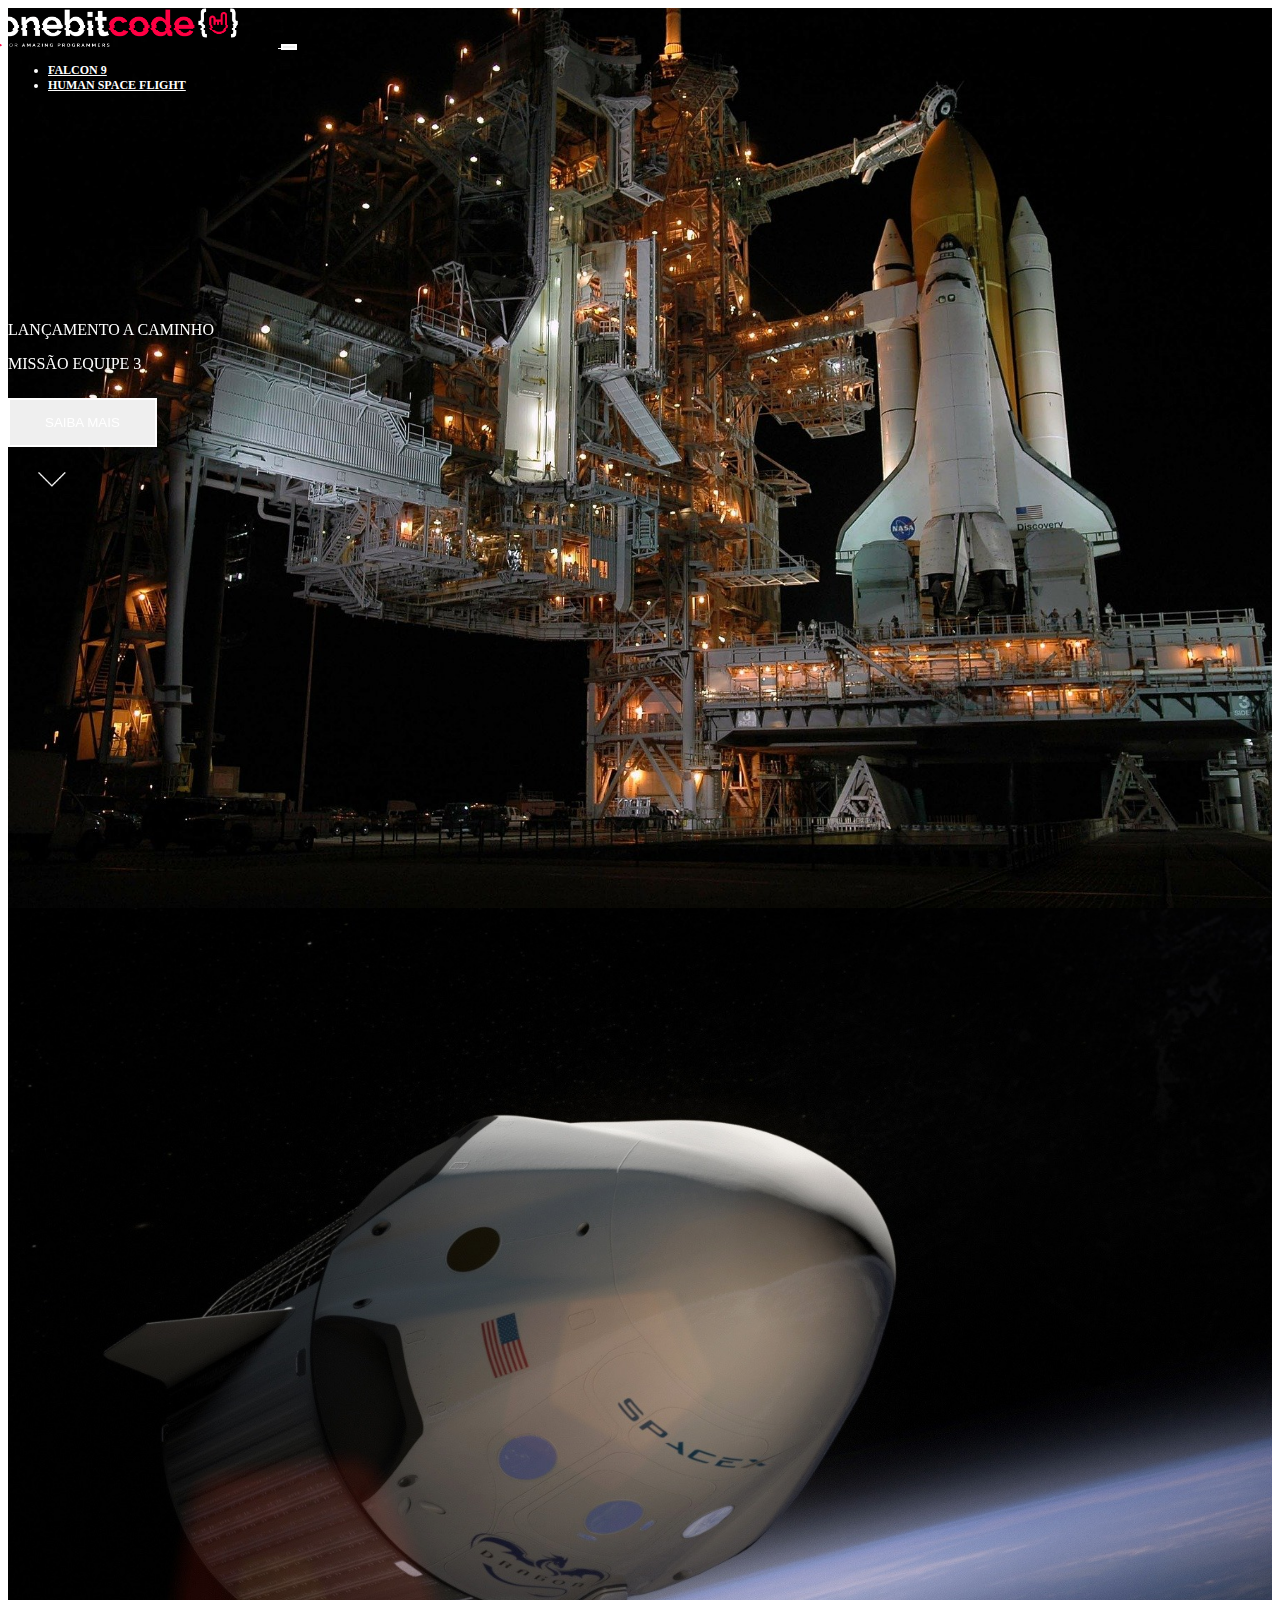
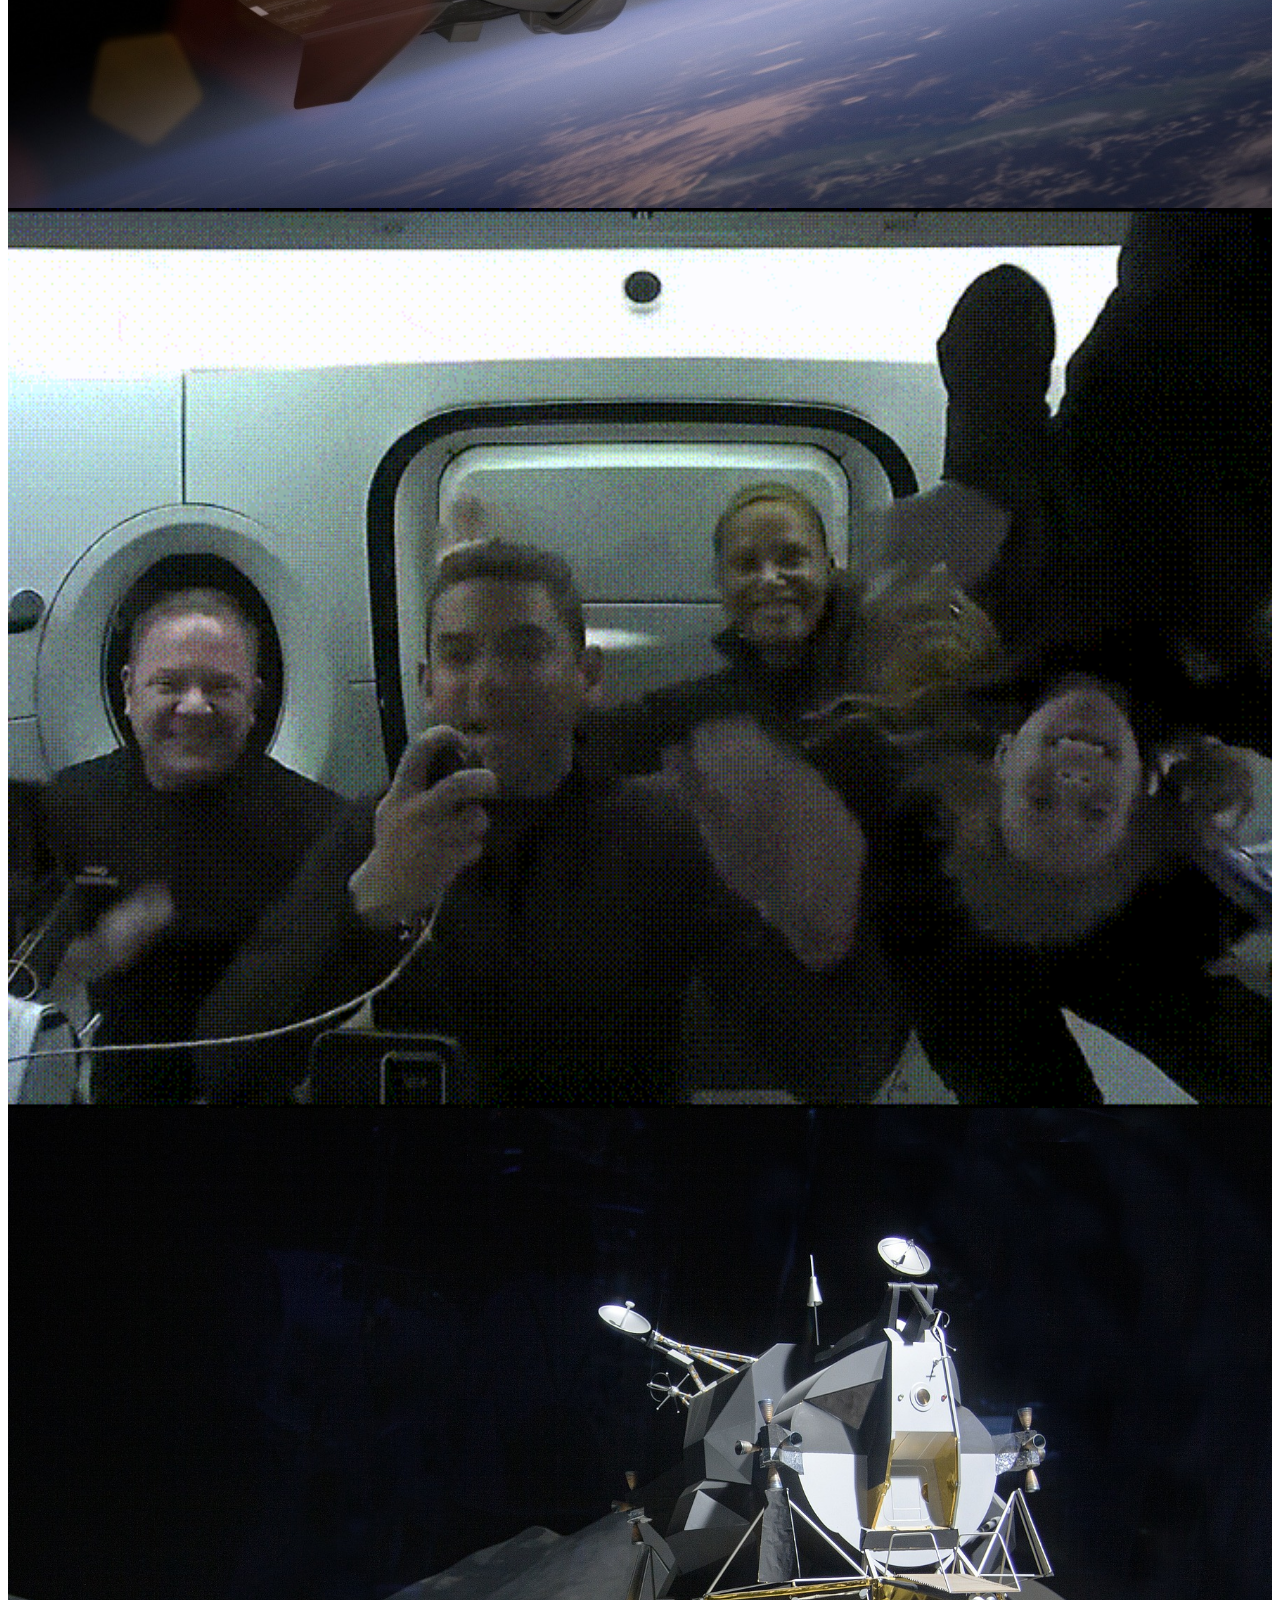
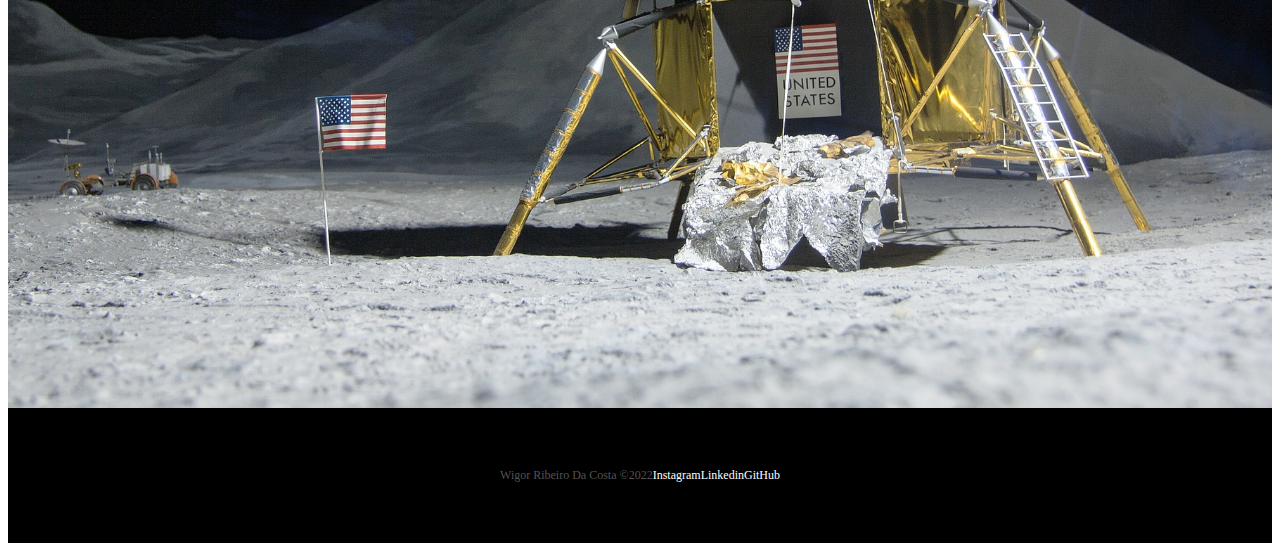
<file: index.html>
<!DOCTYPE html>
<html lang="pt-br">

<head>
    <meta charset="UTF-8">
    <meta http-equiv="X-UA-Compatible" content="IE=edge">
    <meta name="viewport" content="width=device-width, initial-scale=1.0">
    <title>OnebitX - Home</title>

    <!-- Css bootstrap -->
    <link href="https://cdn.jsdelivr.net/npm/bootstrap@5.1.3/dist/css/bootstrap.min.css" rel="stylesheet"
        integrity="sha384-1BmE4kWBq78iYhFldvKuhfTAU6auU8tT94WrHftjDbrCEXSU1oBoqyl2QvZ6jIW3" crossorigin="anonymous">

    <!-- Lib text CSS -->
    <link rel="stylesheet" href="https://unpkg.com/aos@next/dist/aos.css" />
    <!-- Favicon -->
    <link rel="shortcut icon" href="./images/favicon.png">

    <!-- Link do CSS -->
    <link rel="stylesheet" href="./css/style.css">


</head>

<body>

    <div class="container-fluid container00 container01">
        <div class="container">
            <header class="header">
                <nav class="navbar navbar-expand-lg navbar-dark bg-transparent pt-4">
                    <div class="container-fluid">
                        <a href="./index.html">
                            <img src="./images/logo-obc-2021-darkbg.png" alt="logoOBX" class="logoPC img-fluid">
                        </a>
                        <button class="navbar-toggler" type="button" data-bs-toggle="collapse"
                            data-bs-target="#navbarNav" aria-controls="navbarNav" aria-expanded="false"
                            aria-label="Toggle navigation">
                            <span class="navbar-toggler-icon"></span>
                        </button>
                        <div class="collapse navbar-collapse" id="navbarNav">
                            <ul class="navbar-nav">
                                <li class="nav-item">
                                    <a class="nav-link active" aria-current="page" href="./falcon9.html" id="navItem">FALCON 9</a>
                                </li>
                                <li class="nav-item">
                                    <a class="nav-link active" href="./humanSpace.html" id="navItem">HUMAN SPACE FLIGHT</a>
                                </li>
                            </ul>
                        </div>
                    </div>
                </nav>
            </header>
        </div>

        <div class="container titlePadding" data-aos="fade-up" data-aos-duration="1500">
            <p class="h5" id="lauchComing">LANÇAMENTO A CAMINHO</p>
            <p class="h1 mediumTitle">MISSÃO EQUIPE 3</p>
            <button type="button" class="btn btn-outline-light mt-5" id="buttom">SAIBA MAIS</button>

            <div class="container text-center">
                <img src="./images/home/arrowDown.gif" alt="arrowDown" class="arrowDown">
            </div>
        </div>
    </div>

    <div class="container-fluid container00 container02">
        <div class="container titlePadding" data-aos="fade-right" data-aos-duration="1500">
            <p class="h5" id="lauchComing">MISSÃO CONCLUÍDA</p>
            <p class="h1 shortTitle">MISSÃO EQUIPE-2 RETORNOU PARA A TERRA</p>
            <button type="button" class="btn btn-outline-light mt-5" id="buttom">SAIBA MAIS</button>
        </div>
    </div>

    <div class="container-fluid container00 container03">
        <div class="container titlePadding" data-aos="fade-down" data-aos-duration="1500">
            <p class="h5" id="lauchComing">MISSÃO CONCLUÍDA</p>
            <p class="h1 shortTitle">DRAGON RETORNOU PARA A TERRA</p>
            <button type="button" class="btn btn-outline-light mt-5" id="buttom">SAIBA MAIS</button>
        </div>
    </div>

    <div class="container-fluid container00 container04">
        <div class="container titlePadding" data-aos="fade-down-right" data-aos-duration="1500">
            <p class="h1 mediumTitle">STARSHIP POUSA ASTROUNALTAS DA NASA NA LUA</p>
            <button type="button" class="btn btn-outline-light mt-5" id="buttom">SAIBA MAIS</button>
        </div>
    </div>

    <footer class="container-fluid footer">
        <span class="me-4 copyOBC">
            Wigor Ribeiro Da Costa &copy;2022
        </span>
        <a href="https://www.instagram.com/wigor21/" target="_blank" class="me-4">Instagram</a>
        <a href="https://www.linkedin.com/in/wigor-ribeiro-a96113241/" target="_blank" class="me-4">Linkedin</a>
        <a href="https://github.com/WigorCosta21" target="_blank">GitHub</a>
    </footer>

    <!-- Script bootstrap -->
    <script src="https://cdn.jsdelivr.net/npm/bootstrap@5.1.3/dist/js/bootstrap.bundle.min.js"
        integrity="sha384-ka7Sk0Gln4gmtz2MlQnikT1wXgYsOg+OMhuP+IlRH9sENBO0LRn5q+8nbTov4+1p"
        crossorigin="anonymous"></script>

    <!-- Lib text Script -->
    <script src="https://unpkg.com/aos@next/dist/aos.js"></script>
    <script>
      AOS.init();
    </script>
</body>

</html>
</file>
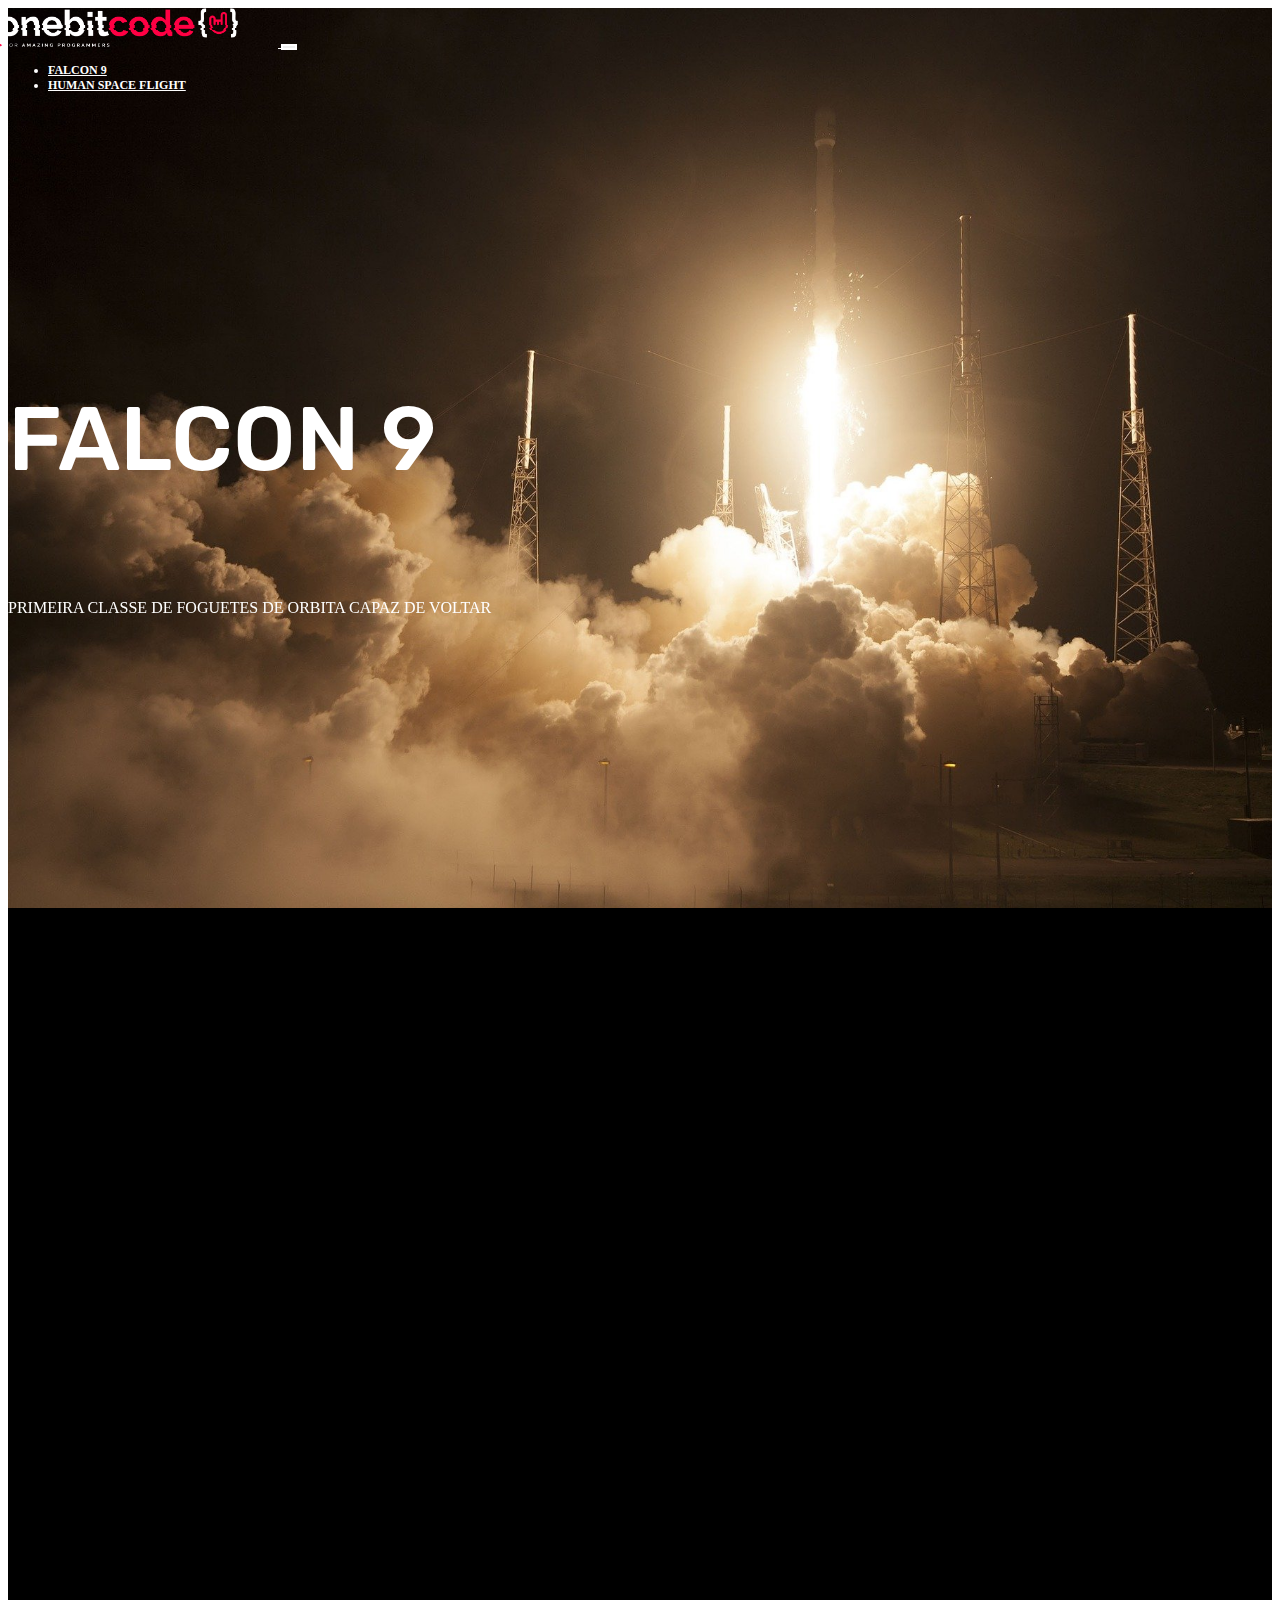
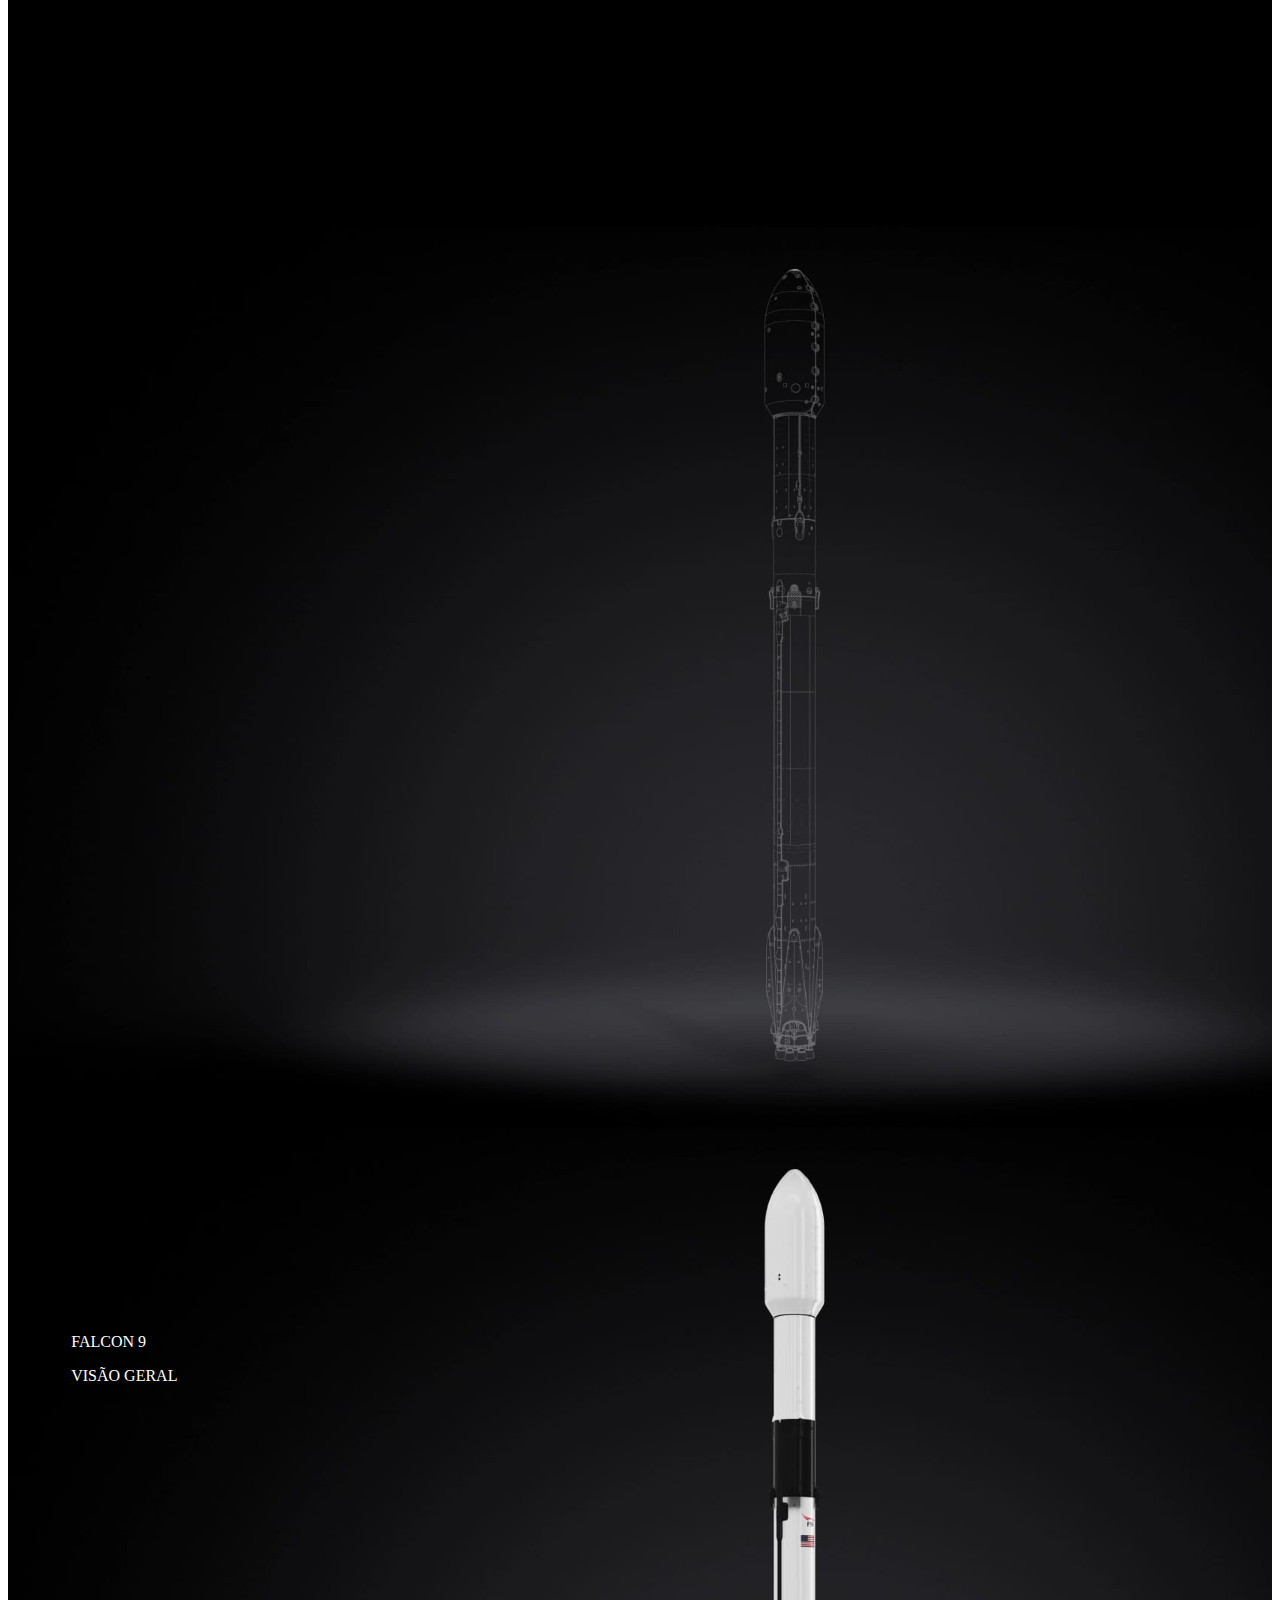
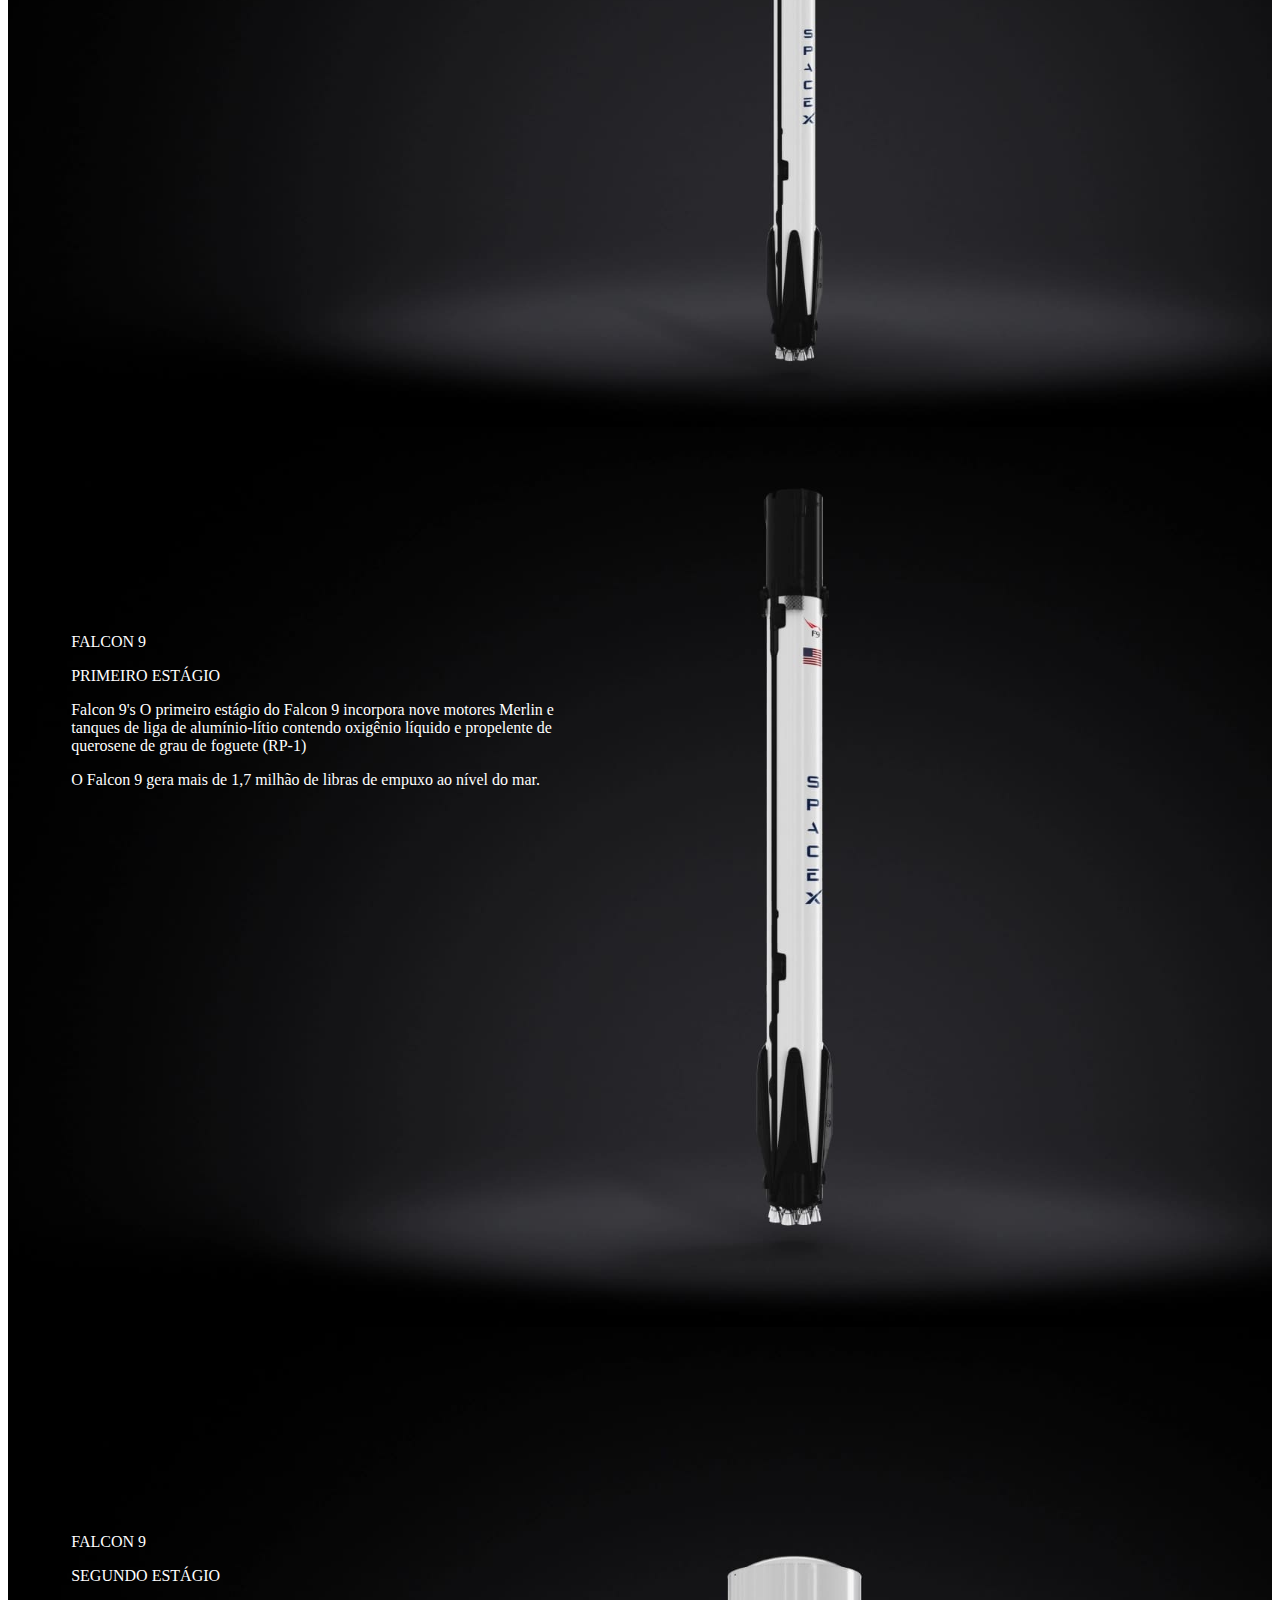
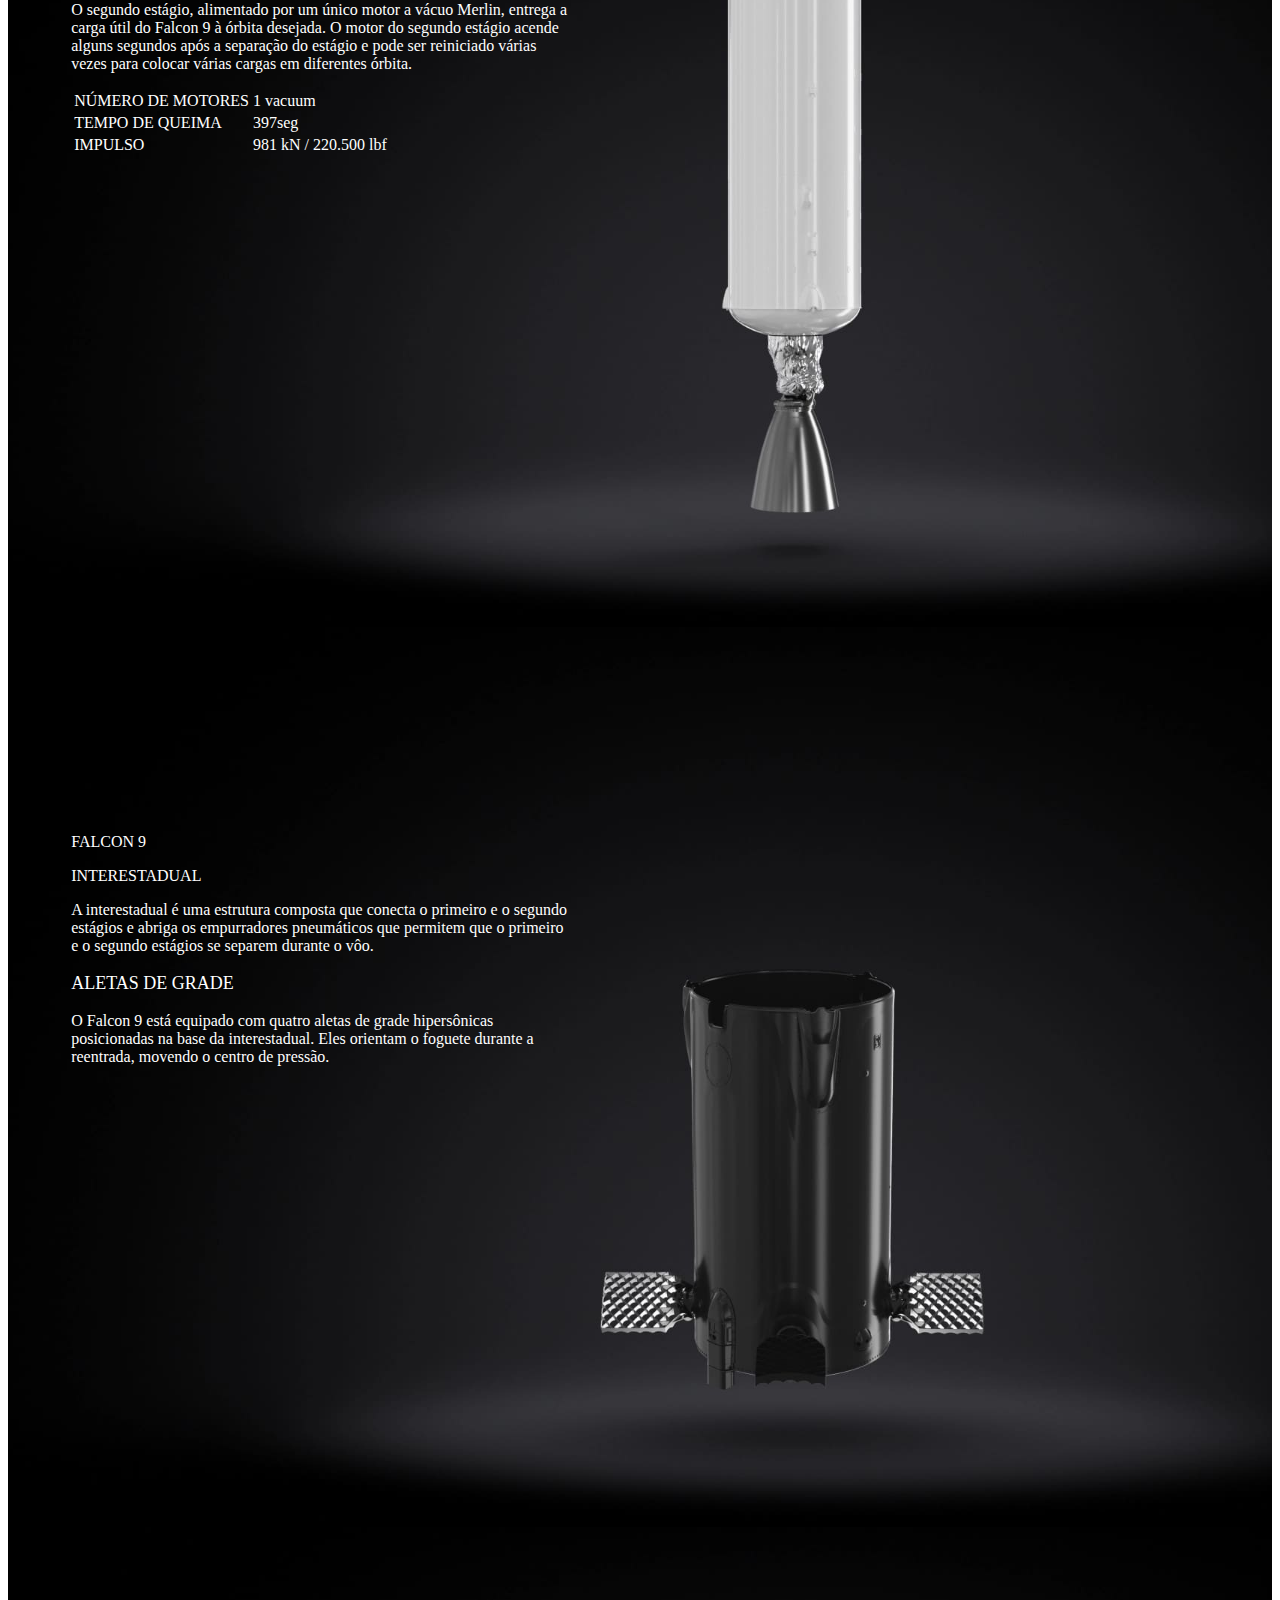
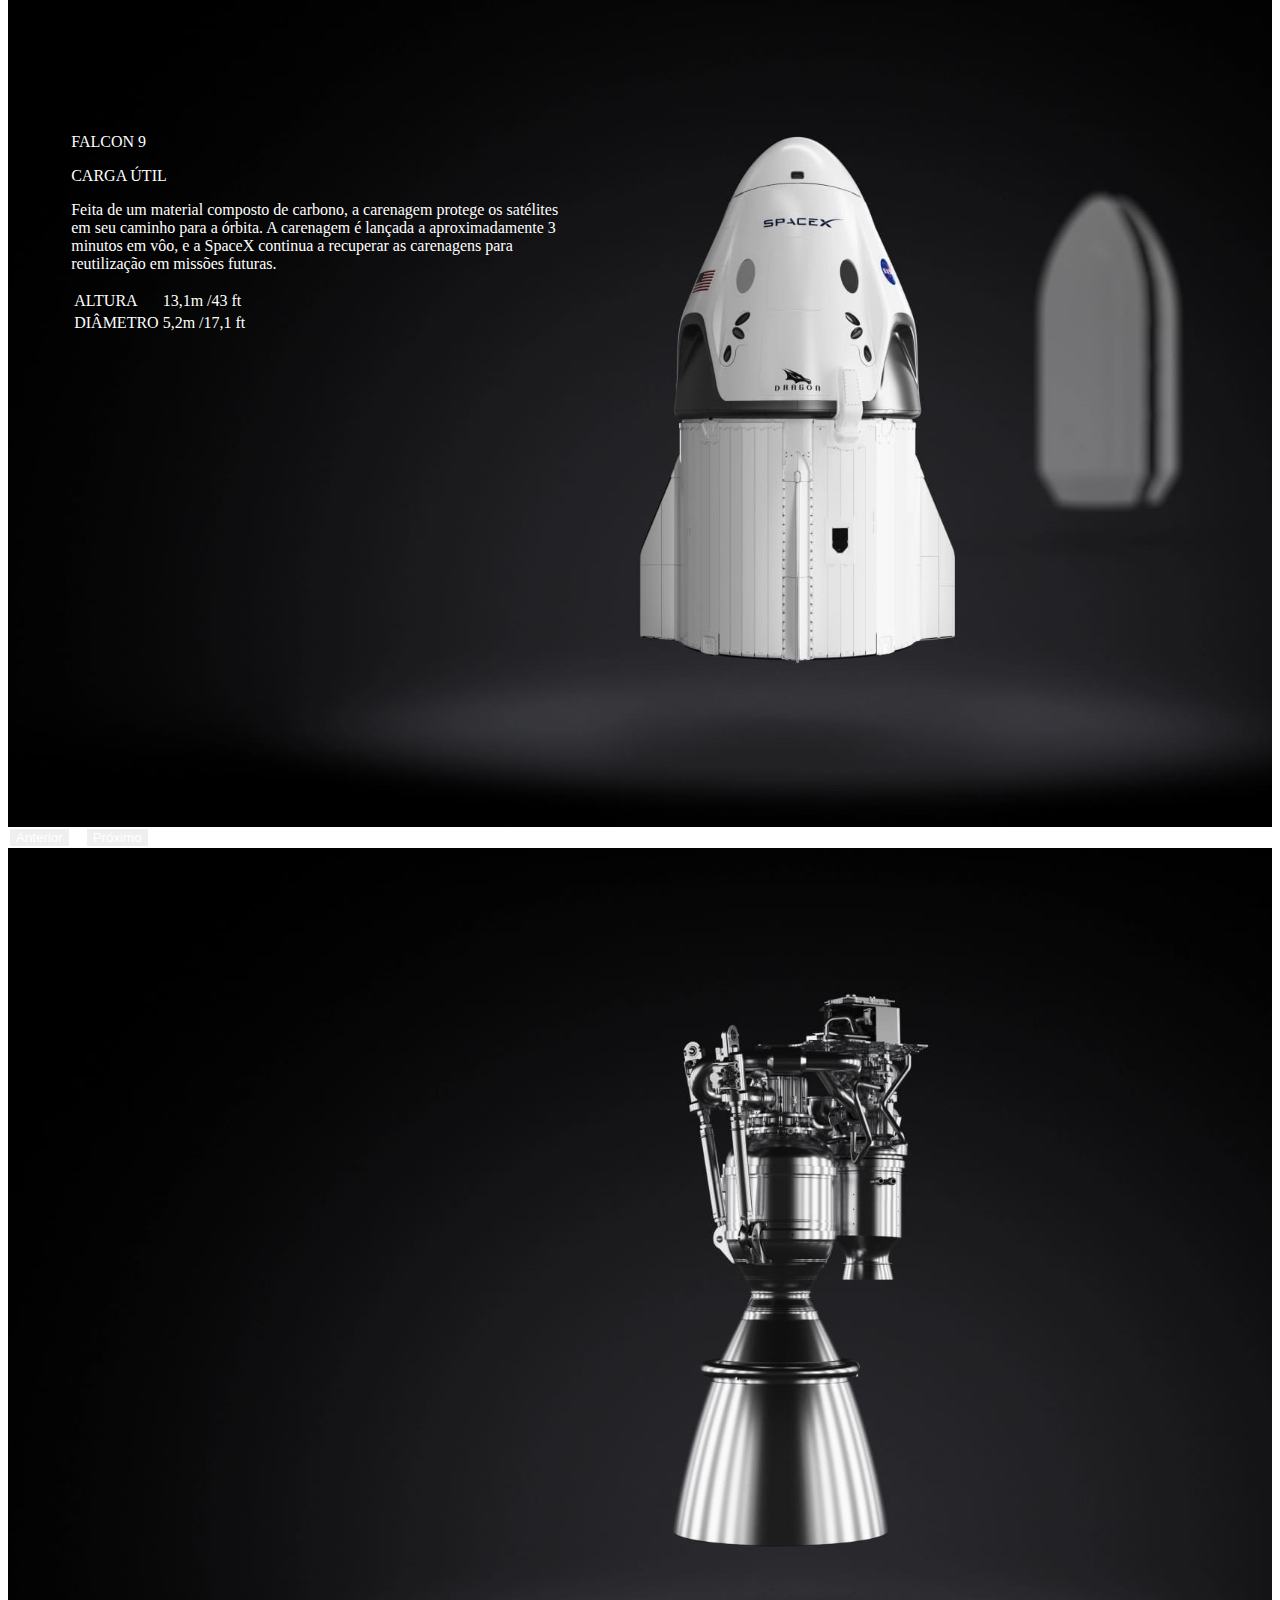
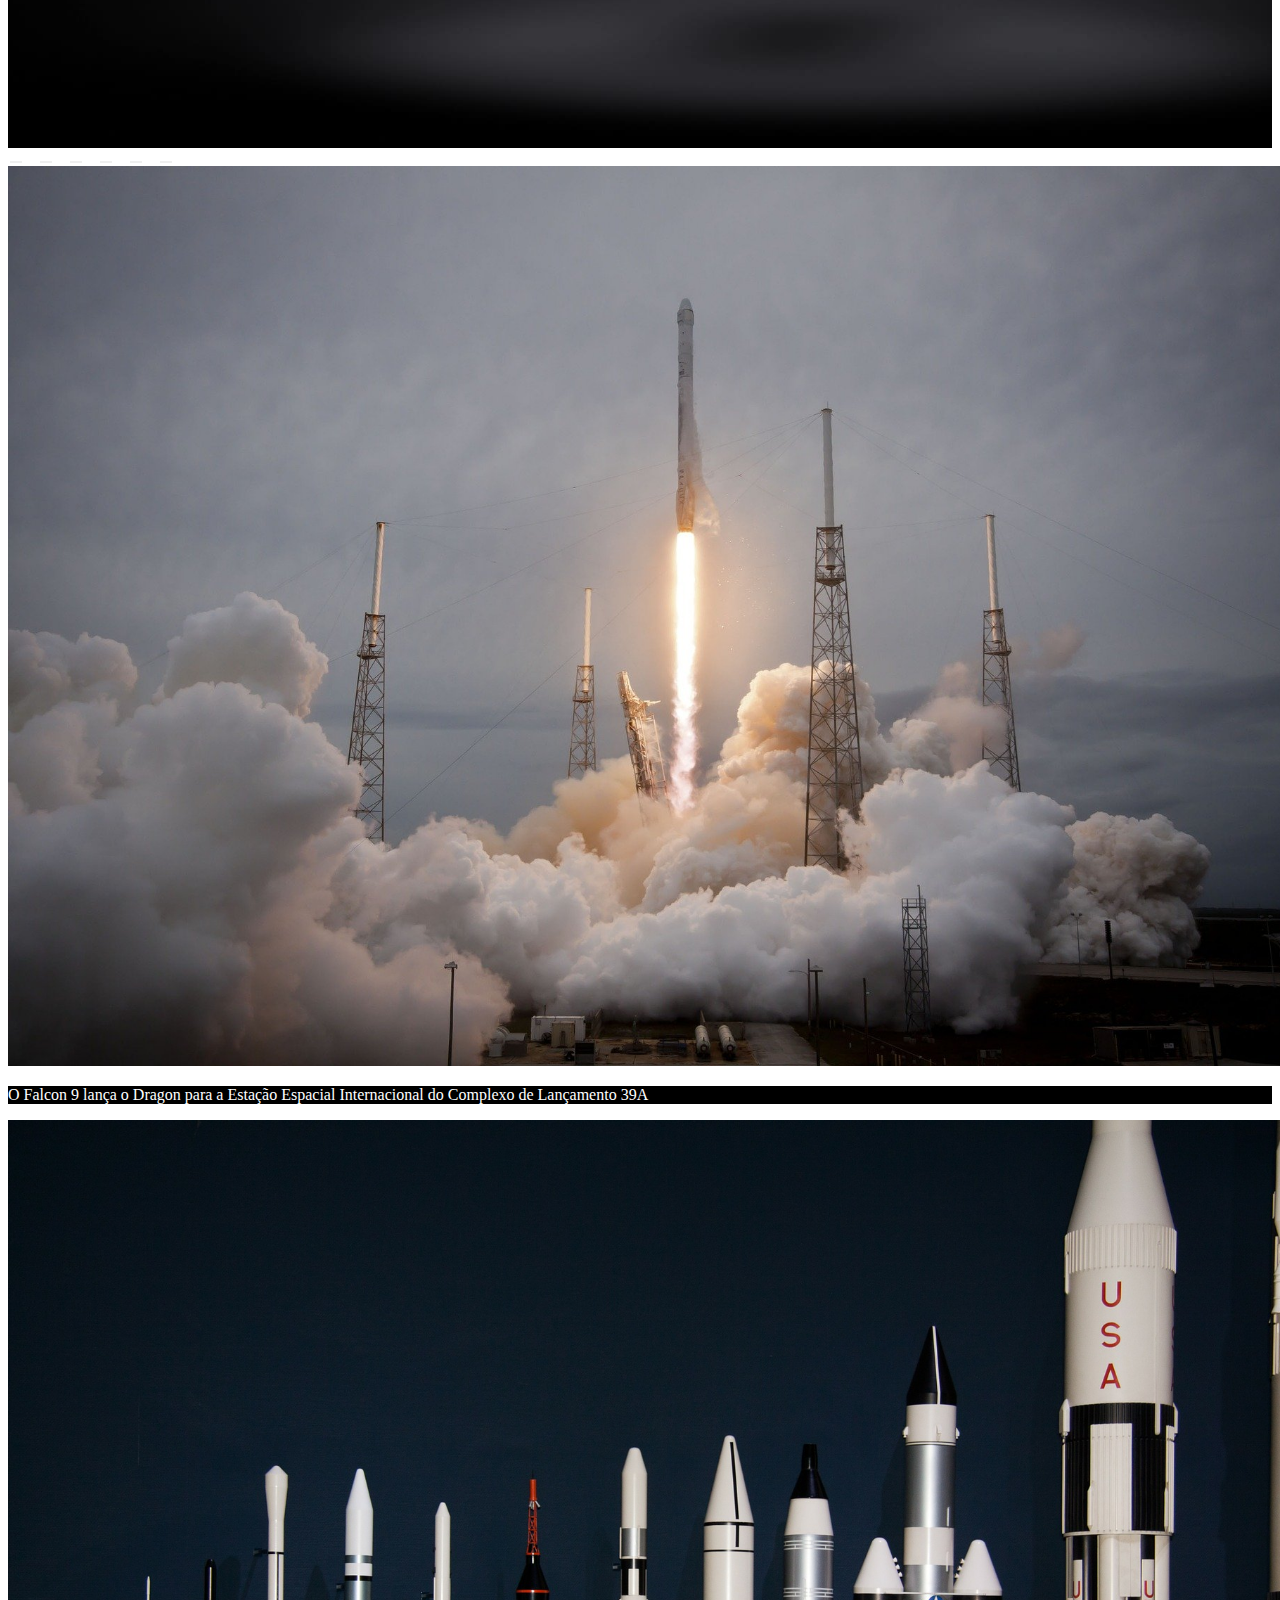
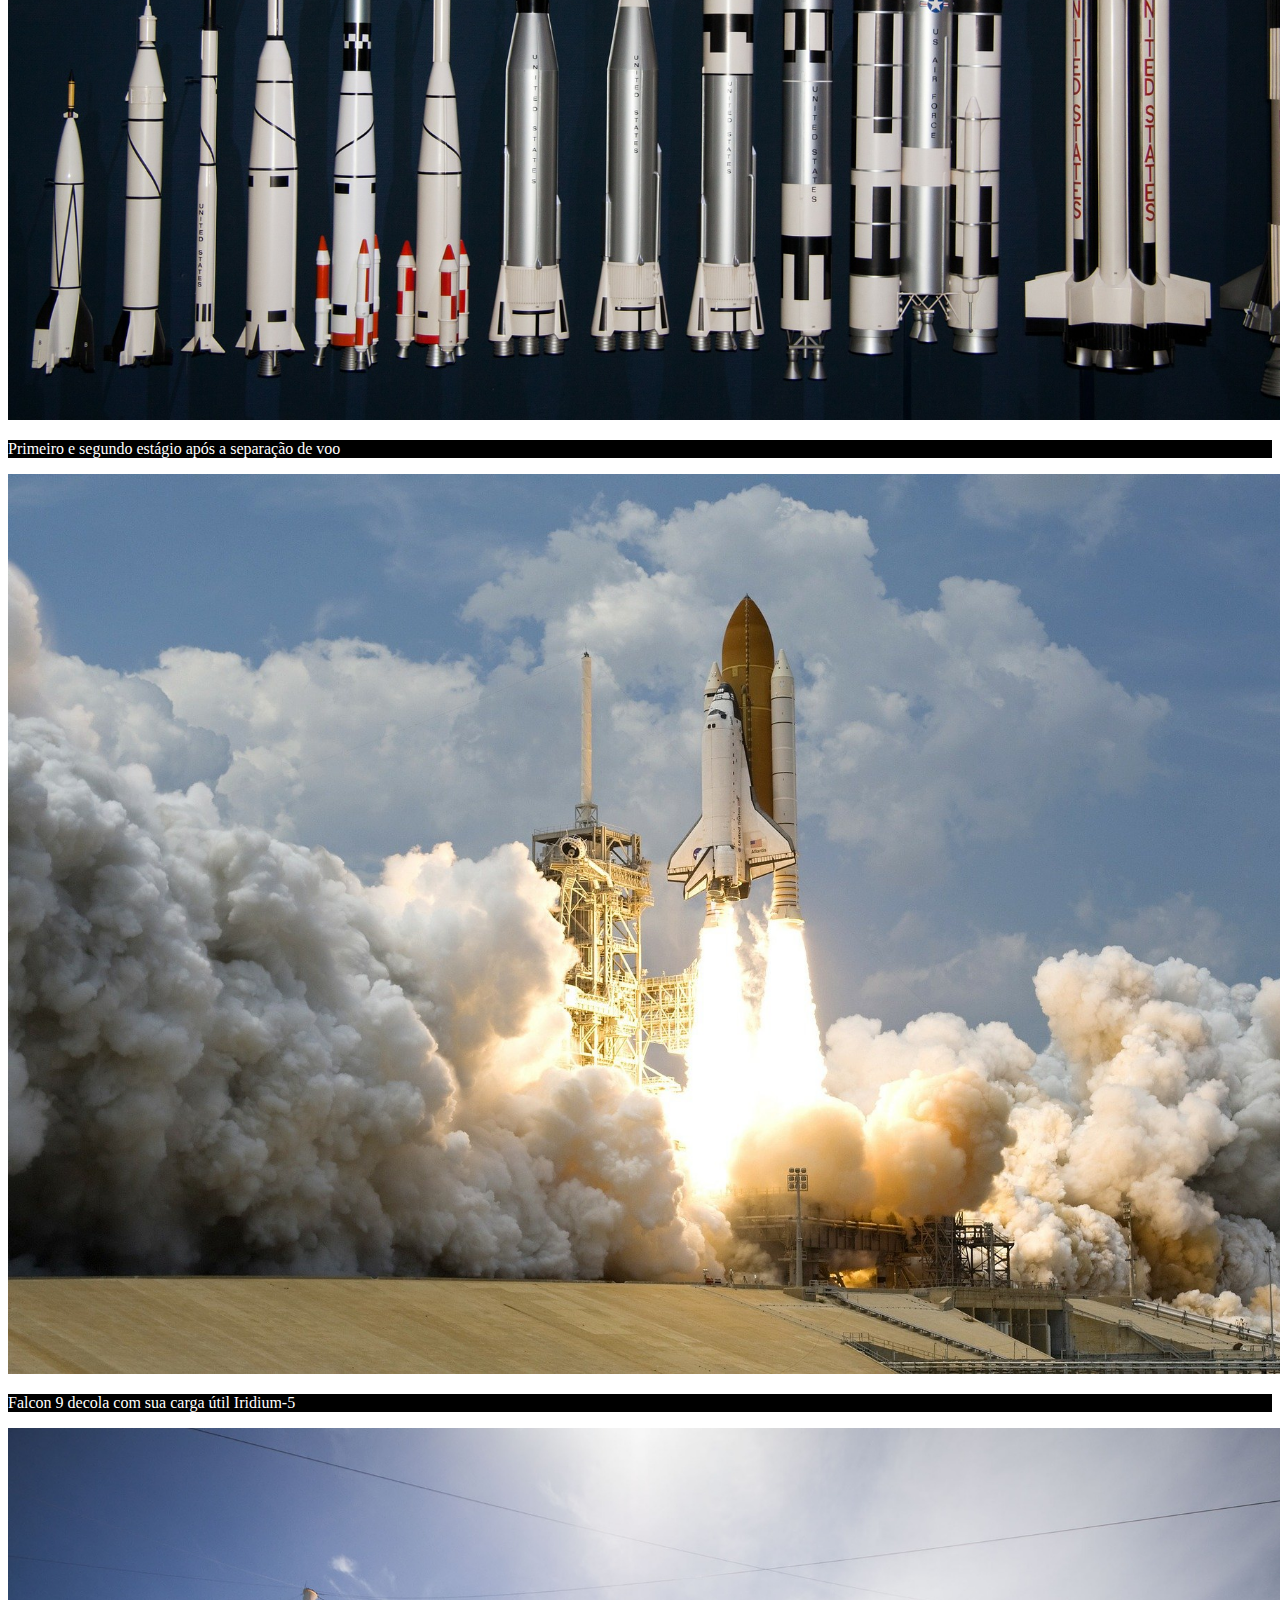
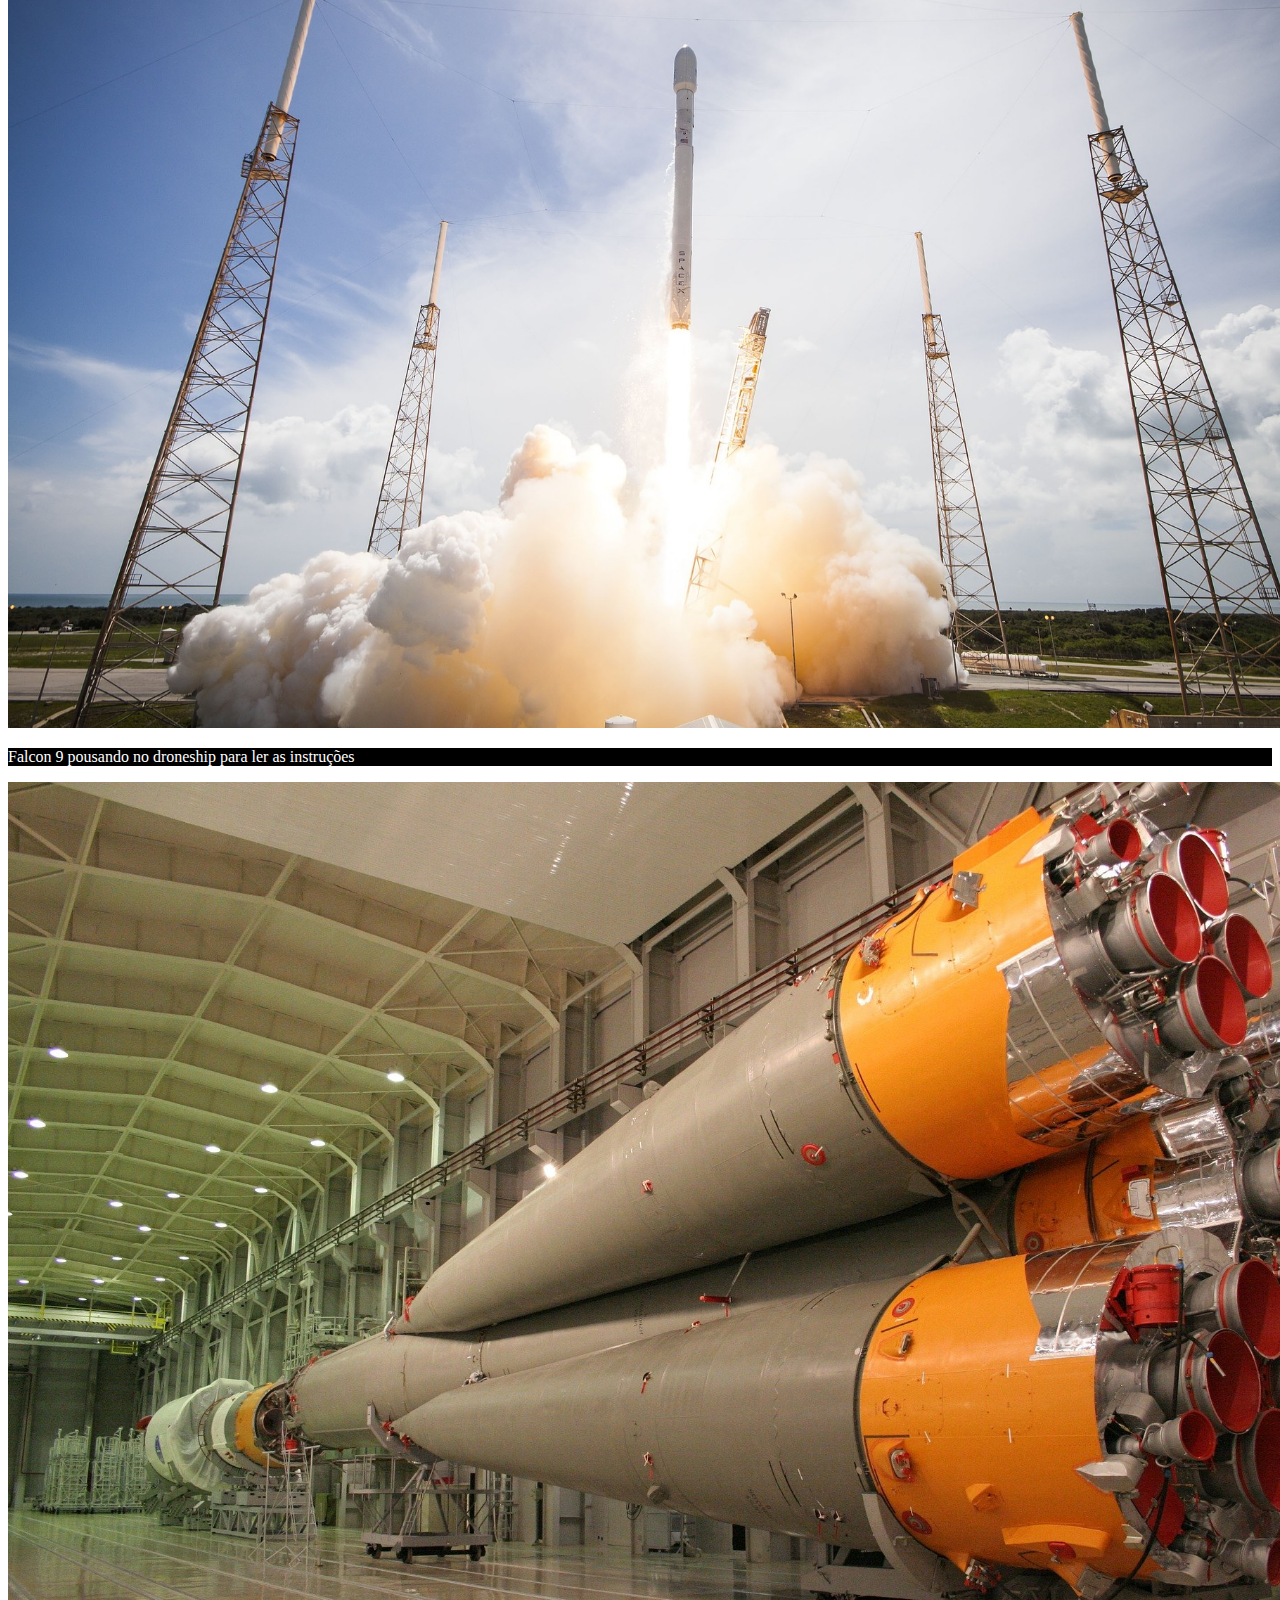
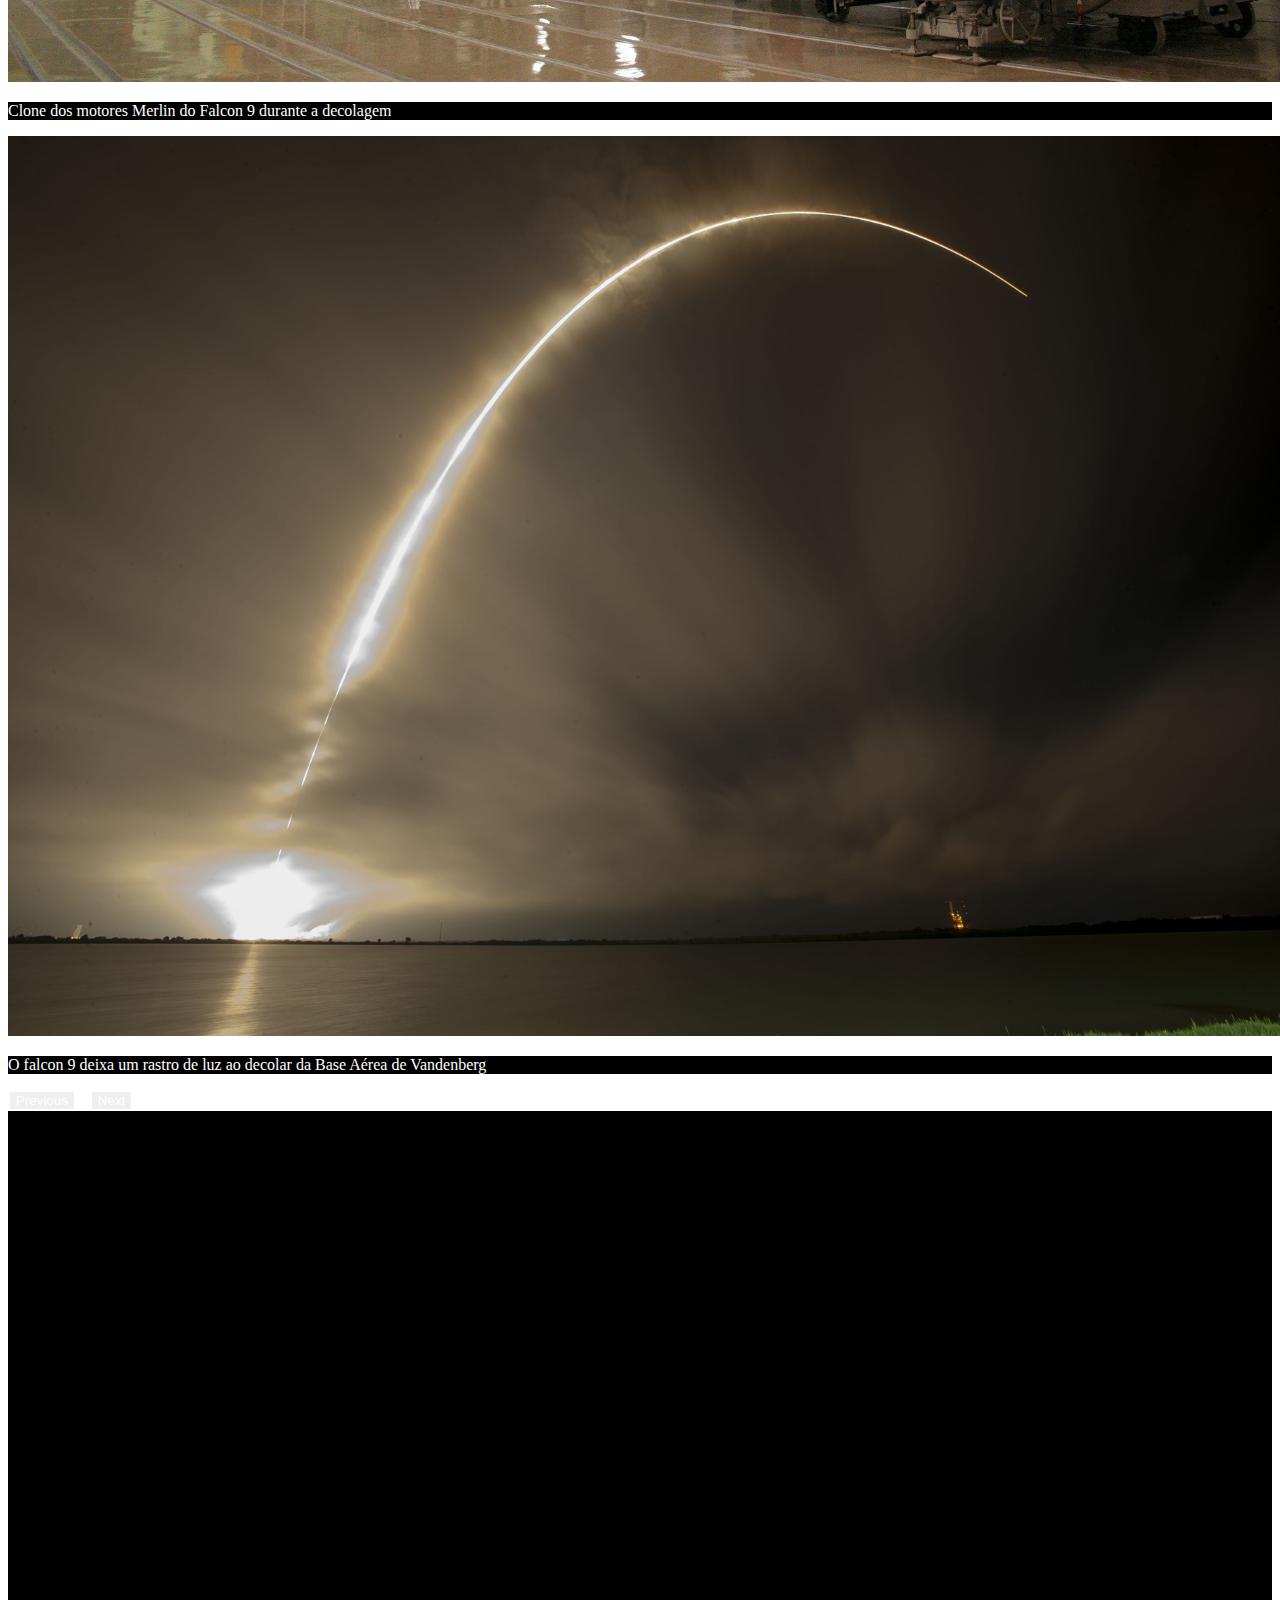
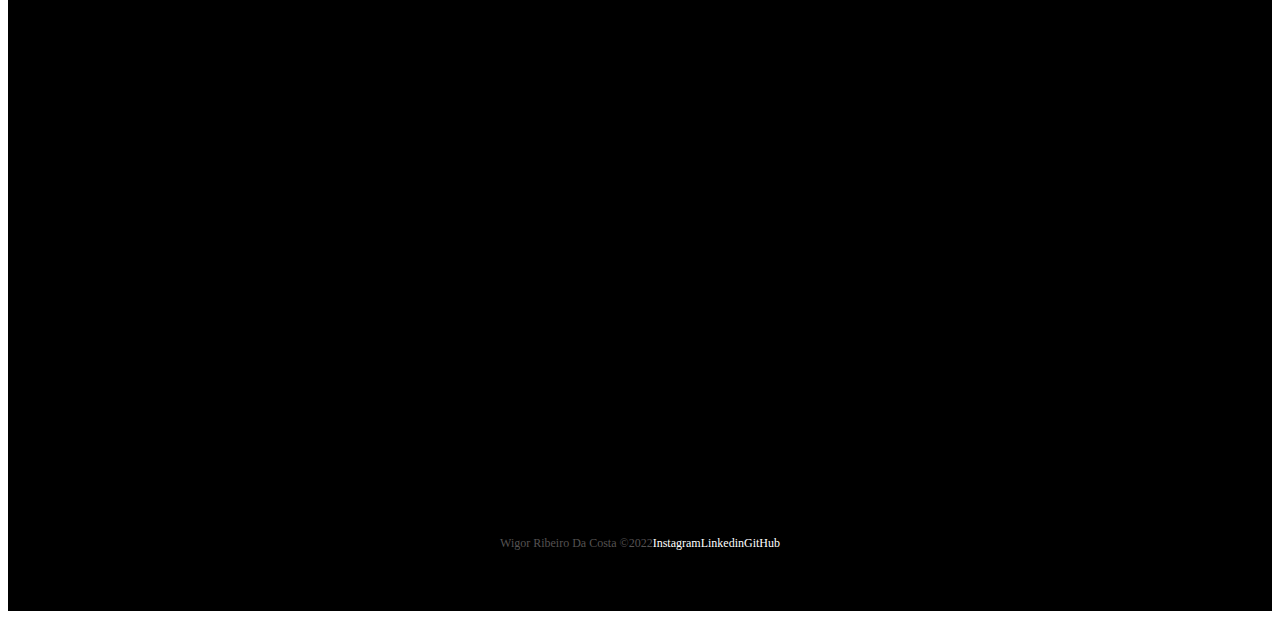
<file: falcon9.html>
<!DOCTYPE html>
<html lang="pt-br">

<head>
    <meta charset="UTF-8">
    <meta http-equiv="X-UA-Compatible" content="IE=edge">
    <meta name="viewport" content="width=device-width, initial-scale=1.0">
    <title>OnebitX - Falcon9</title>

    <!-- Css bootstrap -->
    <link href="https://cdn.jsdelivr.net/npm/bootstrap@5.1.3/dist/css/bootstrap.min.css" rel="stylesheet"
        integrity="sha384-1BmE4kWBq78iYhFldvKuhfTAU6auU8tT94WrHftjDbrCEXSU1oBoqyl2QvZ6jIW3" crossorigin="anonymous">

    <!-- Lib text CSS -->
    <link rel="stylesheet" href="https://unpkg.com/aos@next/dist/aos.css" />
    <!-- Favicon -->
    <link rel="shortcut icon" href="./images/favicon.png">

    <!-- Link do CSS -->
    <link rel="stylesheet" href="./css/style.css">


</head>

<body>

    <div class="container-fluid container00 container05">
        <div class="container">
            <header class="header">
                <nav class="navbar navbar-expand-lg navbar-dark bg-transparent pt-4">
                    <div class="container-fluid">
                        <a href="./index.html">
                            <img src="./images/logo-obc-2021-darkbg.png" alt="logoOBX" class="logoPC img-fluid">
                        </a>
                        <button class="navbar-toggler" type="button" data-bs-toggle="collapse"
                            data-bs-target="#navbarNav" aria-controls="navbarNav" aria-expanded="false"
                            aria-label="Toggle navigation">
                            <span class="navbar-toggler-icon"></span>
                        </button>
                        <div class="collapse navbar-collapse" id="navbarNav">
                            <ul class="navbar-nav">
                                <li class="nav-item">
                                    <a class="nav-link active" aria-current="page" href="./falcon9.html"
                                        id="navItem">FALCON 9</a>
                                </li>
                                <li class="nav-item">
                                    <a class="nav-link active" href="./humanSpace.html" id="navItem">HUMAN SPACE
                                        FLIGHT</a>
                                </li>
                            </ul>
                        </div>
                    </div>
                </nav>
            </header>
        </div>

        <div class="container text-center titleContent" data-aos="fade-up" data-aos-duration="1500">
            <p class="h1 titleFalcon9">FALCON 9</p>
            <p class="h5 subTitleFalcon">PRIMEIRA CLASSE DE FOGUETES DE ORBITA CAPAZ DE VOLTAR</p>
        </div>
    </div>

    <div class="container-fluid numbers">
        <div class="row text-center">
            <div class="col sm col1">
                <p class="h1 titleNumb" data-aos="fade-up" data-aos-duration="1200">126</p>
                <p class="subTitleNumb" data-aos="fade-up" data-aos-duration="1100">LANÇAMENTOS TOTAIS</p>
            </div>
            <div class="col ">
                <p class="h1 titleNumb" data-aos="fade-left" data-aos-duration="1150">86</p>
                <p class="subTitleNumb" data-aos="fade-left" data-aos-duration="1250">DESEMBARQUES TOTAIS</p>
            </div>
            <div class="col sm col3">
                <p class="h1 titleNumb" data-aos="fade-right" data-aos-duration="1350">68</p>
                <p class="subTitleNumb" data-aos="fade-right" data-aos-duration="1300">FOGUETES TOTAIS</p>
            </div>
        </div>
    </div>

    <div class="container-fluid container00 container06">
        <div class="container containerFalcon9Desc">
            <p class="falcon9Desc" data-aos="fade-right" data-aos-duration="1000">
                O Falcon 9 é um foguete reutilizável de dois estágios projetado e fabricado pela SpaceX para o
                transporte confiável e seguro de pessoas e cargas úteis para a órbita da Terra e além. Falcon 9 é o
                primeiro foguete reutilizável de classe orbital do mundo. A capacidade de reutilização permite que a
                SpaceX refile as partes mais caras do foguete, o que, por sua vez, reduz o custo do acesso ao espaço.
            </p>
        </div>
    </div>

    <div id="carouselExampleControls" class="carousel slide" data-bs-ride="carousel">
        <div class="carousel-inner">
            <div class="carousel-item active container00 carrossel01" data-bs-interval="1000000">
                <div class="container" id="overViewPosition">
                    <p class="subTitleOverview">FALCON 9</p>
                    <p class="h3 titleOvewView">VISÃO GERAL</p>
                    <table class="table" id="widthTable">
                        <tbody>
                            <tr data-aos="fade-right" data-aos-duration="1500">
                                <td>ALTURA</td>
                                <td class="text-end">70 m<span class="corEscuraTxt">/ 229.6 f</span></td>
                            </tr>
                            <tr data-aos="fade-right" data-aos-duration="1200">
                                <td>DIAMETRO</td>
                                <td class="text-end">3.7 m<span class="corEscuraTxt"> / 12 ft</span></td>
                            </tr>
                            <tr data-aos="fade-right" data-aos-duration="1500">
                                <td>MASSA</td>
                                <td class="text-end">549,054 kg<span class="corEscuraTxt"> / 1,207,920 lb</span></td>
                            </tr>
                            <tr data-aos="fade-right" data-aos-duration="1400">
                                <td>CARGA MÁXIMA PARA LEO</td>
                                <td class="text-end">22,800 kg<span class="corEscuraTxt"> / 50,265 lb</span></td>
                            </tr>
                            <tr data-aos="fade-right" data-aos-duration="1600">
                                <td>CARGA MÁXIMA PARA GTO</td>
                                <td class="text-end">8,300 kg<span class="corEscuraTxt"> / 18,300 lb</span></td>
                            </tr>
                            <tr data-aos="fade-right" data-aos-duration="1300">
                                <td>CARGA MÁXIMA PARA MARTE</td>
                                <td class="text-end">4,020 kg<span class="corEscuraTxt"> / 8,860 lb</span></td>
                            </tr>
                        </tbody>
                    </table>
                </div>
            </div>
            <div class="carousel-item container00 carrossel02" data-bs-interval="1000000">
                <div class="container" id="overViewPosition">
                    <p class="subTitleOverview">FALCON 9</p>
                    <p class="h3 titleOvewView">PRIMEIRO ESTÁGIO</p>
                    <P> Falcon 9's O primeiro estágio do Falcon 9 incorpora nove motores Merlin e tanques de liga de
                        alumínio-lítio
                        contendo oxigênio líquido e propelente de querosene de grau de foguete (RP-1)</P>
                    <p> O Falcon 9 gera mais de 1,7 milhão de libras de empuxo ao nível do mar.</p>
                </div>
            </div>
            <div class="carousel-item container00 carrossel03" data-bs-interval="10000000">
                <div class="container" id="overViewPosition">
                    <p class="subTitleOverview">FALCON 9</p>
                    <p class="h3 titleOvewView">SEGUNDO ESTÁGIO</p>
                    <P> O segundo estágio, alimentado por um único motor a vácuo Merlin, entrega a carga útil do Falcon
                        9 à órbita desejada. O motor do segundo estágio acende alguns segundos após a separação do
                        estágio e pode ser reiniciado várias vezes para colocar várias cargas em diferentes órbita.</P>

                    <table class="table" id="widthTable">
                        <tbody>
                            <tr>
                                <td>NÚMERO DE MOTORES</td>
                                <td class=" text-end">1 vacuum</td>
                            </tr>
                            <tr>
                                <td>TEMPO DE QUEIMA</td>
                                <td class=" text-end">397seg</td>
                            </tr>
                            <tr>
                                <td>IMPULSO</td>
                                <td class=" text-end">981 kN <span>/ 220.500 lbf</span></td>
                            </tr>
                        </tbody>
                    </table>
                </div>
            </div>
            <div class="carousel-item container00 carrossel04" data-bs-interval="10000000">
                <div class="container" id="overViewPosition">
                    <p class="subTitleOverview">FALCON 9</p>
                    <p class="h3 titleOvewView">INTERESTADUAL</p>
                    <p>
                        A interestadual é uma estrutura composta que conecta o primeiro e o segundo estágios e abriga os
                        empurradores pneumáticos que permitem que o primeiro e o segundo estágios se separem durante o
                        vôo.
                    </p>
                    <p style="font-size: 18px;">ALETAS DE GRADE</p>
                    <p>
                        O Falcon 9 está equipado com quatro aletas de grade hipersônicas posicionadas na base da
                        interestadual. Eles orientam o foguete durante a reentrada, movendo o centro de pressão.
                    </p>
                </div>
            </div>
            <div class="carousel-item container00 carrossel05" data-bs-interval="10000000">
                <div class="container" id="overViewPosition">
                    <p class="subTitleOverview">FALCON 9</p>
                    <p class="h3 titleOvewView">CARGA ÚTIL</p>
                    <p>
                        Feita de um material composto de carbono, a carenagem protege os satélites em seu caminho para a
                        órbita. A carenagem é lançada a aproximadamente 3 minutos em vôo, e a SpaceX continua a
                        recuperar as carenagens para reutilização em missões futuras.
                    </p>
                    <table class="table" id="widthTable">
                        <tbody>
                            <tr>
                                <td>ALTURA</td>
                                <td class=" text-end">13,1m <span>/43 ft</span></td>
                            </tr>
                            <tr>
                                <td>DIÂMETRO</td>
                                <td class=" text-end">5,2m <span>/17,1 ft</span></td>
                            </tr>
                        </tbody>
                    </table>
                </div>
            </div>
        </div>
        <button class="carousel-control-prev" type="button" data-bs-target="#carouselExampleControls"
            data-bs-slide="prev">
            <span class="carousel-control-prev-icon" aria-hidden="true"></span>
            <span class="visually-hidden">Anterior</span>
        </button>
        <button class="carousel-control-next" type="button" data-bs-target="#carouselExampleControls"
            data-bs-slide="next">
            <span class="carousel-control-next-icon" aria-hidden="true"></span>
            <span class="visually-hidden">Próximo</span>
        </button>
    </div>

    <div class="container-fluid container00 container07">
        <div class="container" id="overViewPosition" data-aos="fade-down" data-aos-duration="1500">
            <p class="subTitleOverview">FALCON 9</p>
            <p class="h3 titleOvewView">MERLIN</p>
            <p>
                Merlin é uma família de motores de foguete desenvolvidos pela SpaceX para uso em seus veículos de
                lançamento Falcon 1, Falcon 9 e Falcon Heavy. Os motores Merlin usam querosene de grau de foguete (RP-1)
                e oxigênio líquido como propelentes de foguete em um ciclo de energia de gerador a gás. O motor Merlin
                foi originalmente projetado para recuperação e reutilização.
            </p>
            <table class="table" id="widthTable">
                <tbody>
                    <tr>
                        <td>PROPULSOR</td>
                        <td class=" text-end">LOX <span>/ RP-1</span></span></td>
                    </tr>
                    <tr>
                        <td>IMPULSO</td>
                        <td class=" text-end">845 kN <span>/ 190.000 lbf</span></td>
                    </tr>
                </tbody>
            </table>
        </div>
    </div>

    <div id="carouselExampleCaptions" class="carousel slide carrosselSlide" data-bs-ride="carousel">
        <div class="carousel-indicators">
            <button type="button" data-bs-target="#carouselExampleCaptions" data-bs-slide-to="0" class="active"
                aria-current="true" aria-label="Slide 1"></button>
            <button type="button" data-bs-target="#carouselExampleCaptions" data-bs-slide-to="1"
                aria-label="Slide 2"></button>
            <button type="button" data-bs-target="#carouselExampleCaptions" data-bs-slide-to="2"
                aria-label="Slide 3"></button>
            <button type="button" data-bs-target="#carouselExampleCaptions" data-bs-slide-to="3"
                aria-label="Slide 4"></button>
            <button type="button" data-bs-target="#carouselExampleCaptions" data-bs-slide-to="4"
                aria-label="Slide 5"></button>
            <button type="button" data-bs-target="#carouselExampleCaptions" data-bs-slide-to="5"
                aria-label="Slide 6"></button>
        </div>
        <div class="carousel-inner">
            <div class="carousel-item active" data-bs-interval="1000000">
                <img src="./images/falcon9/09.jpg" class="d-block w-100" alt="...">
                <div class="carousel-caption d-md-block">
                    <p class="carousselText">O Falcon 9 lança o Dragon para a Estação Espacial Internacional do Complexo
                        de
                        Lançamento 39A</p>
                </div>
            </div>
            <div class="carousel-item" data-bs-interval="2000000">
                <img src="./images/falcon9/10.jpg" class="d-block w-100" alt="...">
                <div class="carousel-caption d-md-block">
                    <p class="carousselText">Primeiro e segundo estágio após a separação de voo</p>
                </div>
            </div>
            <div class="carousel-item" data-bs-interval="3000000">
                <img src="./images/falcon9/11.jpg" class="d-block w-100" alt="...">
                <div class="carousel-caption d-md-block">
                    <p class="carousselText">Falcon 9 decola com sua carga útil Iridium-5</p>
                </div>
            </div>
            <div class="carousel-item" data-bs-interval="3000000">
                <img src="./images/falcon9/12.jpg" class="d-block w-100" alt="...">
                <div class="carousel-caption d-md-block">
                    <p class="carousselText">Falcon 9 pousando no droneship para ler as instruções</p>
                </div>
            </div>
            <div class="carousel-item" data-bs-interval="3000000">
                <img src="./images/falcon9/13.jpg" class="d-block w-100" alt="...">
                <div class="carousel-caption d-md-block">
                    <p class="carousselText">Clone dos motores Merlin do Falcon 9 durante a decolagem</p>
                </div>
            </div>
            <div class="carousel-item" data-bs-interval="3000000">
                <img src="./images/falcon9/14.jpg" class="d-block w-100" alt="...">
                <div class="carousel-caption d-md-block">
                    <p class="carousselText">O falcon 9 deixa um rastro de luz ao decolar da Base Aérea de Vandenberg
                    </p>
                </div>
            </div>
        </div>
        <button class="carousel-control-prev" type="button" data-bs-target="#carouselExampleCaptions"
            data-bs-slide="prev">
            <span class="carousel-control-prev-icon" aria-hidden="true"></span>
            <span class="visually-hidden">Previous</span>
        </button>
        <button class="carousel-control-next" type="button" data-bs-target="#carouselExampleCaptions"
            data-bs-slide="next">
            <span class="carousel-control-next-icon" aria-hidden="true"></span>
            <span class="visually-hidden">Next</span>
        </button>
    </div>

    <div class="container-fluid text-center downloadDesc">
        <p data-aos="fade-right" data-aos-duration="1300">Para mais informações sobre os serviços entre em contato com <a href="mailto:wigor21@hotmail.com?subject=Recrutamento"
                target="blank" class="emailOBC">wigor21@hotmail.com</a>
        </p>
        <button type="button" class="btn btn-outline-light p-3" data-aos="fade-left" data-aos-duration="1000">GUIA DO USUÁRIO</button>
        <button type="button" class="btn btn-outline-light p-3" data-aos="fade-up" data-aos-duration="1300">CAPACIDADES DE SERVIÇOS</button>
    </div>

    <footer class="container-fluid footer">
        <span class="me-4 copyOBC">
            Wigor Ribeiro Da Costa &copy;2022
        </span>
        <a href="https://www.instagram.com/wigor21/" target="_blank" class="me-4">Instagram</a>
        <a href="https://www.linkedin.com/in/wigor-ribeiro-a96113241/" target="_blank" class="me-4">Linkedin</a>
        <a href="https://github.com/WigorCosta21" target="_blank">GitHub</a>
    </footer>

    <!-- Script bootstrap -->
    <script src="https://cdn.jsdelivr.net/npm/bootstrap@5.1.3/dist/js/bootstrap.bundle.min.js"
        integrity="sha384-ka7Sk0Gln4gmtz2MlQnikT1wXgYsOg+OMhuP+IlRH9sENBO0LRn5q+8nbTov4+1p"
        crossorigin="anonymous"></script>

    <!-- Lib text Script -->
    <script src="https://unpkg.com/aos@next/dist/aos.js"></script>
    <script>
      AOS.init();
    </script>
</body>

</html>
</file>
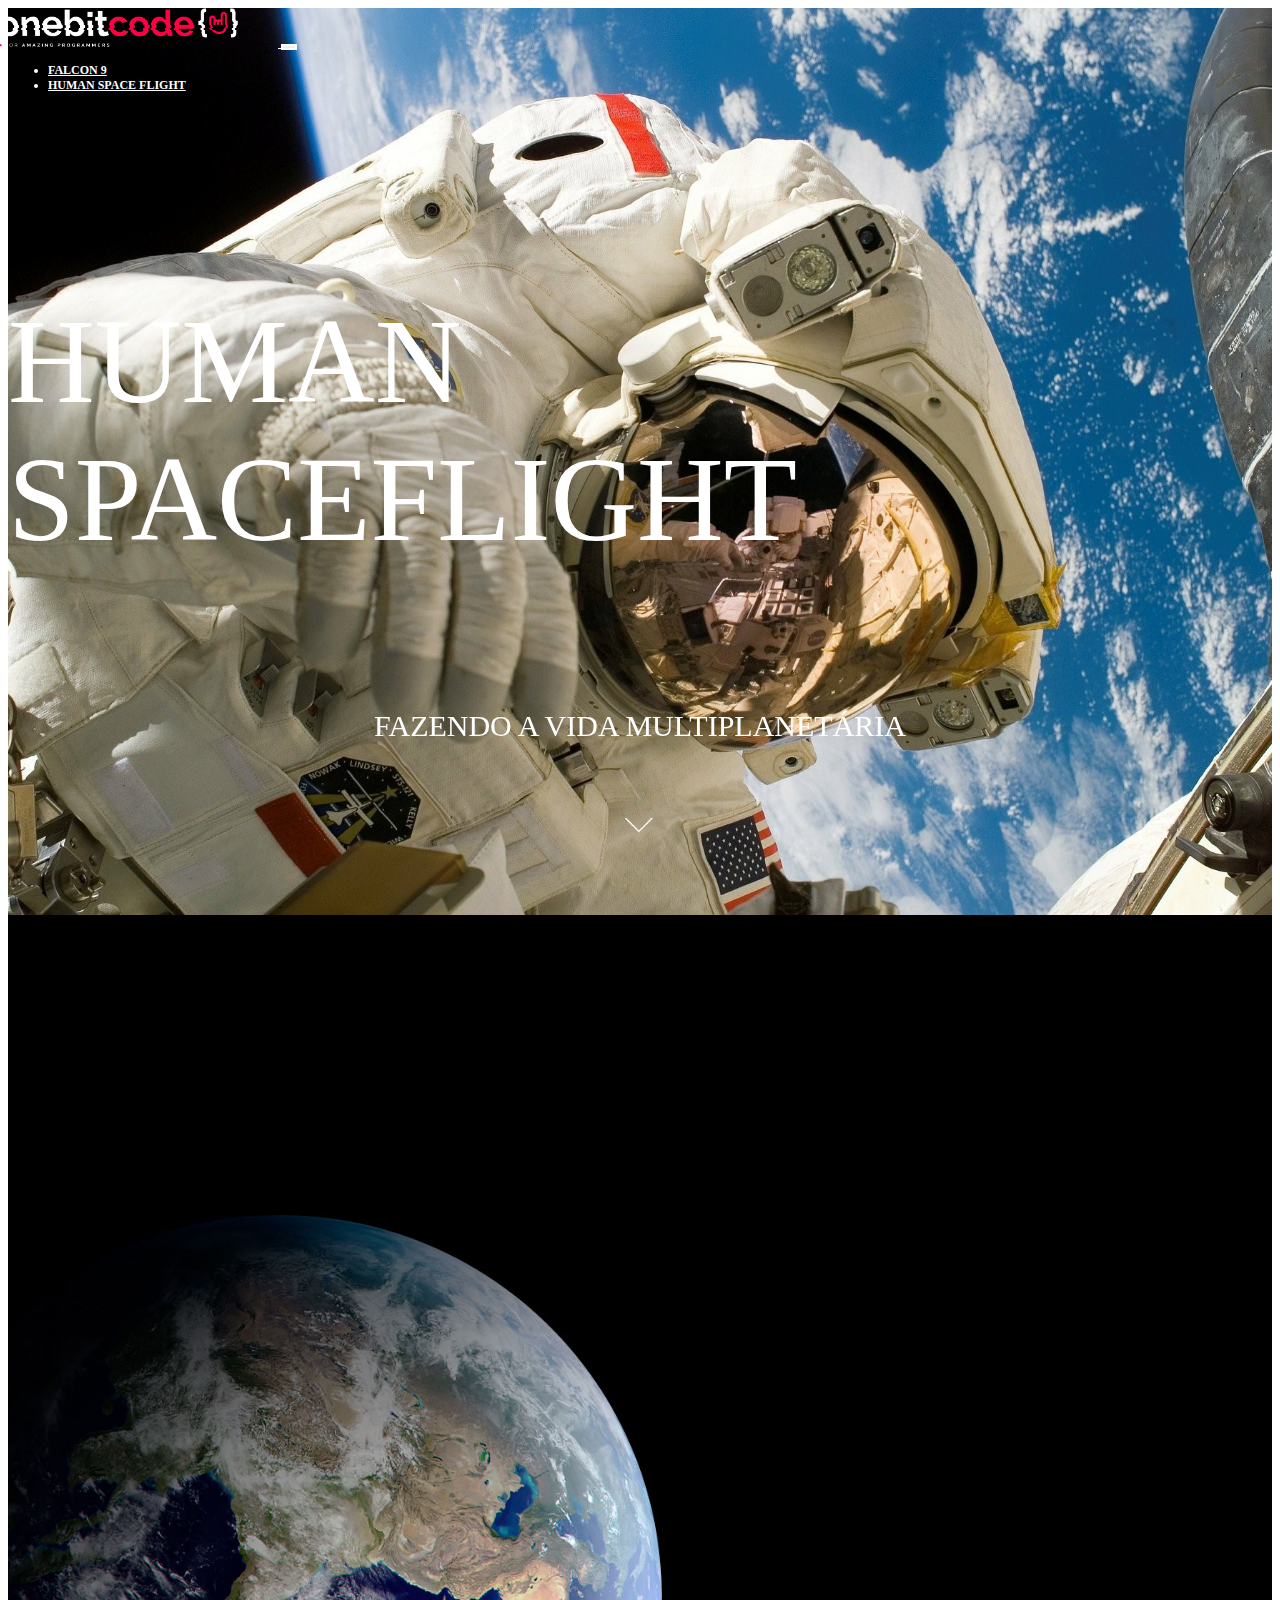
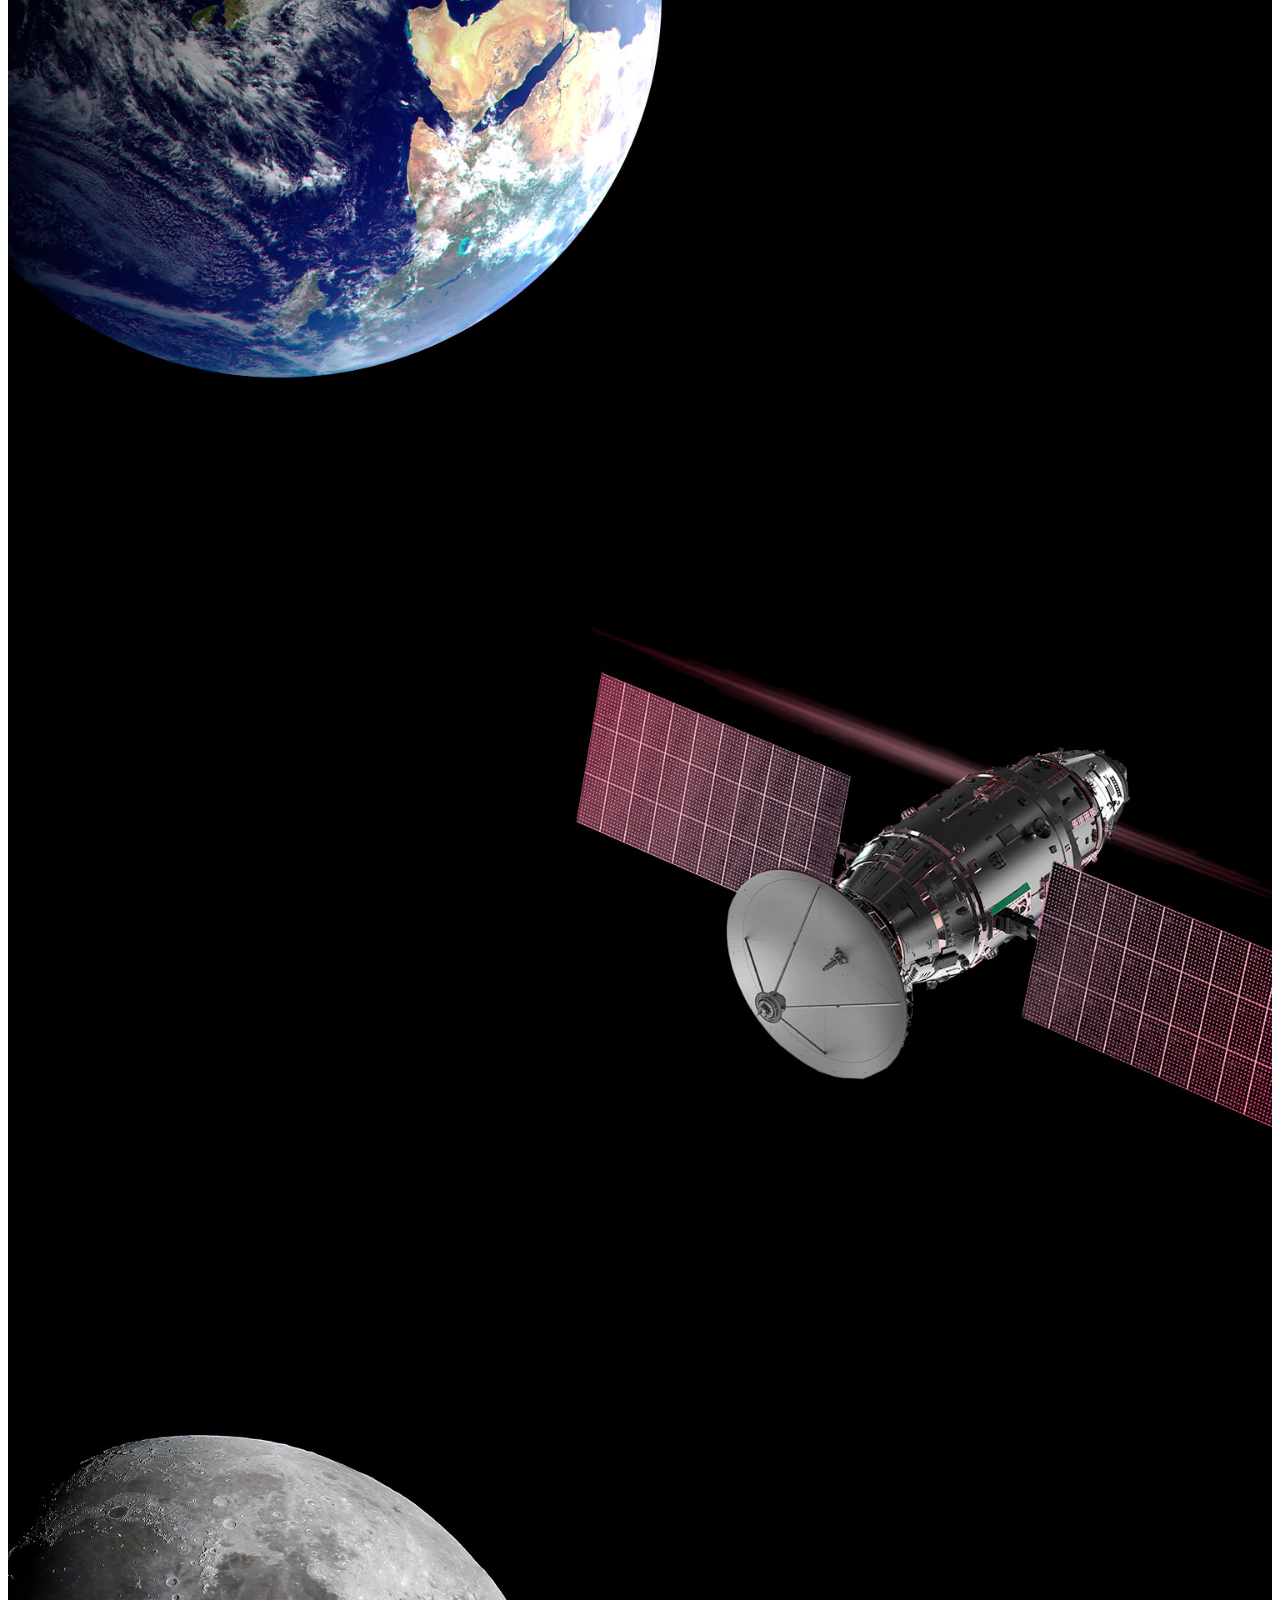
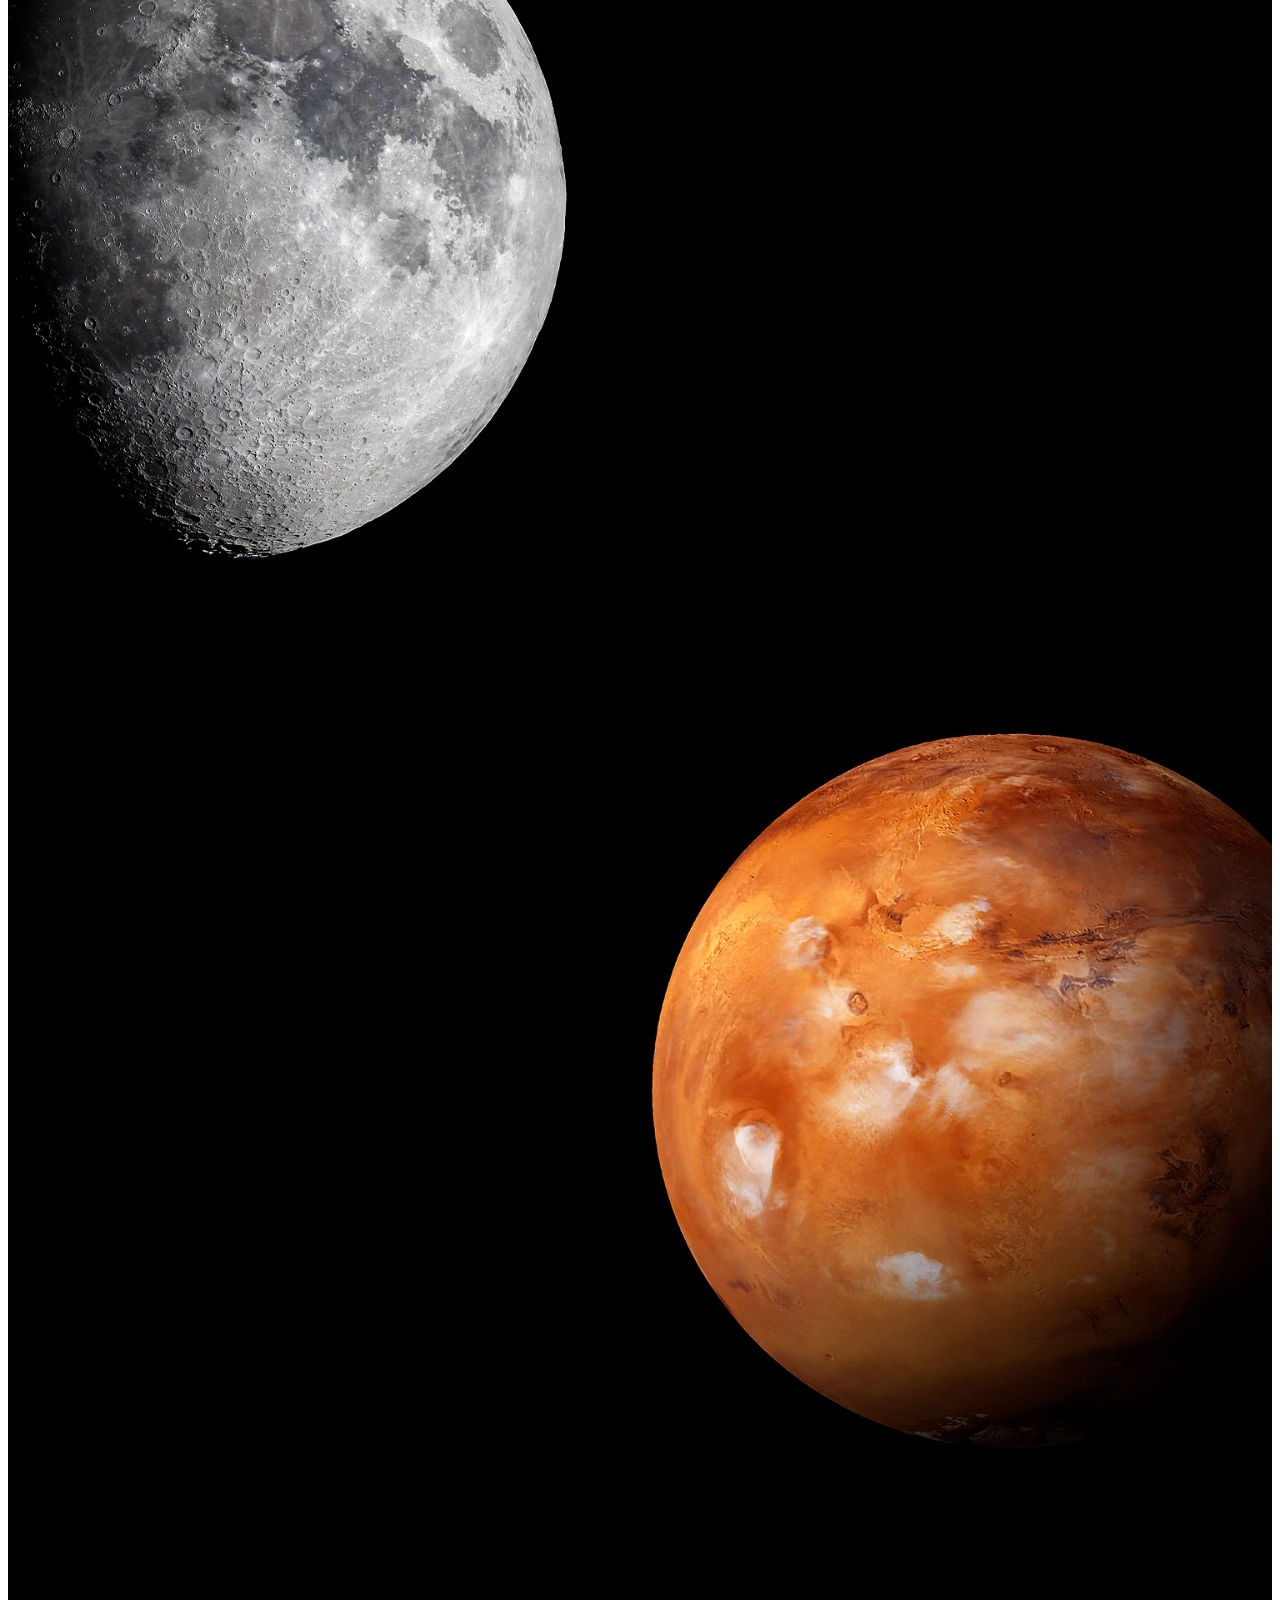
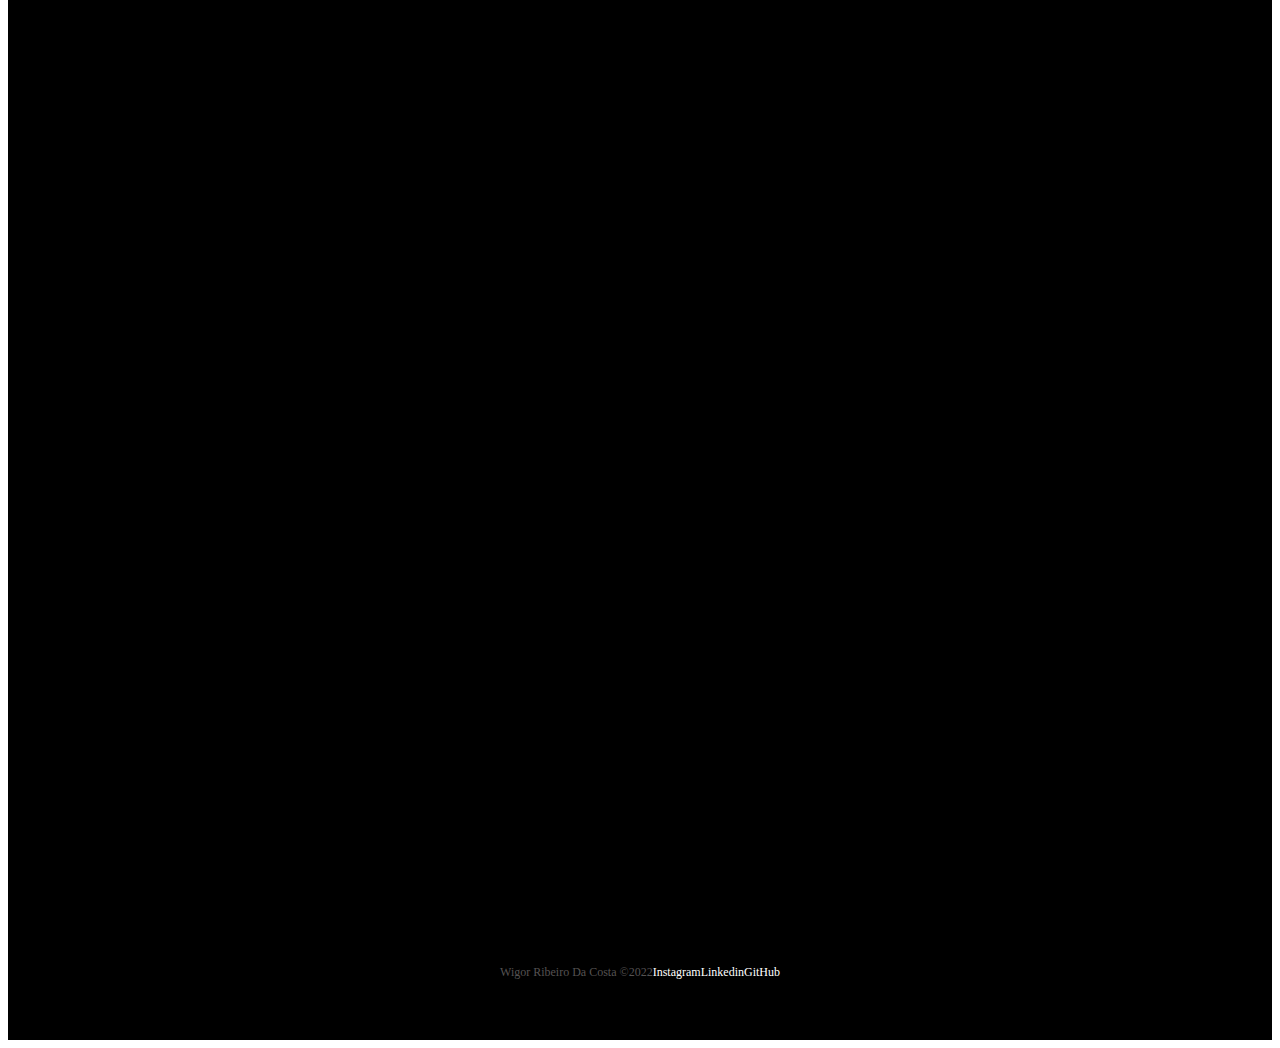
<file: humanSpace.html>
<!DOCTYPE html>
<html lang="pt-br">

<head>
    <meta charset="UTF-8">
    <meta http-equiv="X-UA-Compatible" content="IE=edge">
    <meta name="viewport" content="width=device-width, initial-scale=1.0">
    <title>OnebitX - HumanSpace</title>

    <!-- Css bootstrap -->
    <link href="https://cdn.jsdelivr.net/npm/bootstrap@5.1.3/dist/css/bootstrap.min.css" rel="stylesheet"
        integrity="sha384-1BmE4kWBq78iYhFldvKuhfTAU6auU8tT94WrHftjDbrCEXSU1oBoqyl2QvZ6jIW3" crossorigin="anonymous">

    <!-- Lib text CSS -->
    <link rel="stylesheet" href="https://unpkg.com/aos@next/dist/aos.css" />
    <!-- Favicon -->
    <link rel="shortcut icon" href="./images/favicon.png">

    <!-- Link do CSS -->
    <link rel="stylesheet" href="./css/style.css">


</head>

<body >

    <div class="container-fluid container00 container08">
        <div class="container">
            <header class="header">
                <nav class="navbar navbar-expand-lg navbar-dark bg-transparent pt-4">
                    <div class="container-fluid">
                        <a href="./index.html">
                            <img src="./images/logo-obc-2021-darkbg.png" alt="logoOBX" class="logoPC img-fluid">
                        </a>
                        <button class="navbar-toggler" type="button" data-bs-toggle="collapse"
                            data-bs-target="#navbarNav" aria-controls="navbarNav" aria-expanded="false"
                            aria-label="Toggle navigation">
                            <span class="navbar-toggler-icon"></span>
                        </button>
                        <div class="collapse navbar-collapse" id="navbarNav">
                            <ul class="navbar-nav">
                                <li class="nav-item">
                                    <a class="nav-link active" aria-current="page" href="./falcon9.html"
                                        id="navItem">FALCON 9</a>
                                </li>
                                <li class="nav-item">
                                    <a class="nav-link active" href="humanSpace.html" id="navItem">HUMAN SPACE
                                        FLIGHT</a>
                                </li>
                            </ul>
                        </div>
                    </div>
                </nav>
            </header>
        </div>

        <div class="container text-center container01Content"  data-aos="fade-down" data-aos-duration="1300">
            <p class="h1 titleHuman">HUMAN SPACEFLIGHT</p>
            <p class="subTitleHuman">FAZENDO A VIDA MULTIPLANETÁRIA</p>
            <img src="./images/home/arrowDown.gif" alt="arrowDown" class="arrowDown">
        </div>
    </div>

    <div class="container-fluid text-center earthDesc">
        <p class="textDescEarth" data-aos="flip-right" data-aos-duration="1300">SpaceX também oferece voos cormeciais para orbita terrestre e
            lunar. Para começar a planejar a sua jornada,
            por favor contate-nos por <a href="mailto:wigor21@hotmail.com?subject=Recrutamento"
                target="blank" class="emailOBC">wigor21@hotmail.com</a></p>
    </div>

    <div class="container-fluid container00 container09">
       <div class="containerRightContent" data-aos="fade-right" data-aos-duration="1300">
        <p>MISSÃO</p>
        <p class="h2 titleSection">ORBITA DA TERRA</p>
        <p class="subTitle">EXPERIMENTE O PLANETA AZUL A 300KM DE ALTURA</p>
        <button type="button" class="btn btn-outline-light pY-3 px-5">EXPLORAR</button>
       </div>
    </div>

    <div class="container-fluid container00 container10">
        <div class="containerLeftContent" data-aos="fade-left" data-aos-duration="1300">
            <p>MISSÃO</p>
            <p class="h2 titleSection">ESTAÇÃO ESPACIAL</p>
            <p class="subTitle">TRANSPORTANDO HUMANOS PARA O LABORATÓRIO VOADOR NO CÉU</p>
            <button type="button" class="btn btn-outline-light pY-3 px-5">EXPLORAR</button>
           </div>
    </div>

    <div class="container-fluid container00 container11">
        <div class="containerRightContent" data-aos="fade-right" data-aos-duration="1300">
         <p>MISSÃO</p>
         <p class="h2 titleSection">LUA</p>
         <p class="subTitle">RETORNANDO HUMANOS PARA NOSSA LUA VIZINHA</p>
         <button type="button" class="btn btn-outline-light pY-3 px-5">EXPLORAR</button>
        </div>
     </div>
 
     <div class="container-fluid container00 container12">
         <div class="containerLeftContent" data-aos="fade-left" data-aos-duration="1000">
             <p>MISSÃO</p> 
             <p class="h2 titleSection">MARTE E ALÉM</p>
             <p class="subTitle">O CAMINHO PARA TORNAR A HUMANIDADE MULTIPLANETÁRIA</p>
             <button type="button" class="btn btn-outline-light pY-3 px-5">EXPLORAR</button>
            </div>
     </div>

     <div class="container-fluid text-center downloadDesc">
        <p data-aos="fade-right" data-aos-duration="1300">Para mais informações sobre os serviços entre em contato com <a href="mailto:wigor21@hotmail.com?subject=Recrutamento"
                target="blank" class="emailOBC">wigor21@hotmail.com</a>
        </p>
        <button type="button" class="btn btn-outline-light p-3" data-aos="fade-left" data-aos-duration="1000">GUIA DO USUÁRIO</button>
        <button type="button" class="btn btn-outline-light p-3" data-aos="fade-up" data-aos-duration="1300">CAPACIDADES DE SERVIÇOS</button>
    </div>

    <footer class="container-fluid footer">
        <span class="me-4 copyOBC">
            Wigor Ribeiro Da Costa &copy;2022
        </span>
        <a href="https://www.instagram.com/wigor21/" target="_blank" class="me-4">Instagram</a>
        <a href="https://www.linkedin.com/in/wigor-ribeiro-a96113241/" target="_blank" class="me-4">Linkedin</a>
        <a href="https://github.com/WigorCosta21" target="_blank">GitHub</a>
    </footer>

    <!-- Script bootstrap -->
    <script src="https://cdn.jsdelivr.net/npm/bootstrap@5.1.3/dist/js/bootstrap.bundle.min.js"
        integrity="sha384-ka7Sk0Gln4gmtz2MlQnikT1wXgYsOg+OMhuP+IlRH9sENBO0LRn5q+8nbTov4+1p"
        crossorigin="anonymous"></script>

    <!-- Lib text Script -->
    <script src="https://unpkg.com/aos@next/dist/aos.js"></script>
    <script>
      AOS.init();
    </script>
</body>

</html>
</file>
<file: css/style.css>
@import url("https://fonts.googleapis.com/css2?family=Rubik:wght@400;514&display=swap");
* {
  color: white;
}

.header {
  font-size: 12px;
  font-weight: bold;
}
.header #navItem:hover {
  color: #b9b9b9;
}

.container00 {
  min-height: 100vh;
  background-size: cover;
  background-repeat: no-repeat;
  background-position: center;
}

.arrowDown {
  display: inline-block;
  width: 90px;
  margin-top: 5px;
}

.logoPC {
  width: 240px;
  margin-left: -10px;
  margin-right: 40px;
}

#buttom {
  padding: 15px 35px;
  border: 2px solid white;
}

.downloadDesc {
  background-color: black;
  height: 85vh;
  padding-top: 200px;
}

.emailOBC {
  text-decoration: none;
  color: #555252;
}
.emailOBC:hover {
  color: #b9b9b9;
}

@media (max-width: 449px) {
  .downloadDesc button {
    margin: 10px 0;
  }
}
@media (max-width: 405px) {
  .logoPC {
    width: 180px;
    margin-top: 15px;
  }
  .footer {
    font-size: 10px;
  }
}
@media (max-width: 350px) {
  .logoPC {
    width: 150px;
    margin-top: 15px;
  }
}
.container00.container01 {
  background-image: url(../images/home/01.jpg);
}
.container00.container02 {
  background-image: url(../images/home/03.jpg);
}
.container00.container03 {
  background-image: url(../images/home/02.gif);
}
.container00.container04 {
  background-image: url(../images/home/04.jpg);
}

.titlePadding {
  padding-top: 200px;
}

.shortTitle {
  width: 550px;
  margin-bottom: 25px;
}

.mediumTitle {
  width: 650px;
  margin-bottom: 25px;
}

.footer {
  background-color: black;
  height: 15vh;
  font-size: 12px;
  font-weight: 500;
  display: flex;
  align-items: center;
  justify-content: center;
}
.footer a {
  text-decoration: none;
  color: white;
}
.footer a:hover {
  color: #b9b9b9;
}
.footer .copyOBC {
  color: #555252;
}

@media (max-width: 750px) {
  .titlePadding {
    padding-top: 120px;
  }
  .shortTitle, .mediumTitle {
    width: auto;
    font-size: 50px;
  }
}
@media (max-width: 380px) {
  .shortTitle, .mediumTitle {
    width: auto;
    font-size: 40px;
  }
}
.container00.container05 {
  background-image: url(../images/falcon9/01.jpg);
}
.container00.container06 {
  background-image: url(../images/falcon9/02.jpg);
}
.container00.carrossel01 {
  background-image: url(../images/falcon9/03.jpg);
}
.container00.carrossel02 {
  background-image: url(../images/falcon9/04.jpg);
}
.container00.carrossel03 {
  background-image: url(../images/falcon9/05.jpg);
}
.container00.carrossel04 {
  background-image: url(../images/falcon9/06.jpg);
}
.container00.carrossel05 {
  background-image: url(../images/falcon9/07.jpg);
}
.container00.container07 {
  background-image: url(../images/falcon9/08.jpg);
}

.titleFalcon9 {
  font-size: 90px;
  font-family: "Rubik", sans-serif;
  font-weight: 514;
}

.titleContent {
  display: flex;
  flex-direction: column;
  height: 80vh;
  justify-content: center;
}

.numbers {
  background-color: black;
  display: flex;
  flex-direction: column;
  justify-content: center;
}
.numbers .titleNumb {
  font-size: 90px;
}
.numbers .subtitleNumb {
  font-size: 20px;
}

.falcon9Desc {
  font-size: 22px;
  width: 740px;
  line-height: 50px;
}

.containerFalcon9Desc {
  display: grid;
  height: 90vh;
  align-items: center;
  justify-content: left;
}

#overViewPosition {
  width: 500px;
  margin-left: 5%;
  padding-top: 15%;
}

.carrosselSlide img {
  height: 100vh;
}

.carousselText {
  background-color: black;
}

button {
  border: 2px solid white;
  margin-right: 10px;
}

@media (max-width: 768px) {
  .numbers .titleNumb {
    font-size: 80px;
  }
  .numbers .subtitleNumb {
    font-size: 18px;
  }
  #overViewPosition {
    padding-top: 35%;
  }
  .falcon9Desc {
    width: auto;
  }
}
@media (max-width: 575px) {
  .numbers {
    height: 60vh;
  }
  #overViewPosition {
    width: auto;
    margin-left: auto;
  }
}
@media (max-width: 375px) {
  .titleFalcon9 {
    font-size: 50px;
  }
  .falcon9Desc {
    font-size: 18px;
    line-height: auto;
  }
  .subTitleFalcon {
    font-size: 16px;
  }
}
.container00.container08 {
  background-image: url(../images/humanFlight/01.jpg);
}
.container00.container09 {
  background-image: url(../images/humanFlight/02.jpg);
}
.container00.container10 {
  background-image: url(../images/humanFlight/03.jpg);
}
.container00.container11 {
  background-image: url(../images/humanFlight/04.jpg);
}
.container00.container12 {
  background-image: url(../images/humanFlight/05.jpg);
}

.container01Content {
  height: 90vh;
  display: flex;
  flex-direction: column;
  justify-content: center;
  align-items: center;
}
.container01Content .titleHuman {
  font-size: 120px;
}
.container01Content .subTitleHuman {
  margin-top: 20px;
  margin-bottom: 50px;
  font-size: 30px;
  font-weight: 300;
}

.earthDesc {
  background-color: black;
  height: 25vh;
  display: flex;
  justify-content: center;
  align-items: center;
}
.earthDesc .textDescEarth {
  color: #d8d8d8;
  font-weight: 400;
  font-size: 20px;
  width: 800px;
}

.containerRightContent {
  margin-left: 55%;
  padding-top: 15%;
}

.titleSection {
  font-size: 60px;
  font-weight: bold;
}

.subTitle {
  font-weight: 300;
  margin-bottom: 40px;
}

.containerLeftContent {
  margin-left: 5%;
  padding-top: 15%;
}

@media (max-width: 768px) {
  .container01Content .titleHuman {
    font-size: 90px;
  }
  .containerRightContent {
    margin-left: 15%;
  }
  .containerLeftContent {
    margin-left: 15%;
  }
  .earthDesc .textDescEarth {
    font-size: 18px;
    width: auto;
  }
}
@media (max-width: 610px) {
  .container01Content .titleHuman {
    font-size: 60px;
  }
  .container01Content .subTitleHuman {
    font-size: 24px;
  }
  .containerRightContent {
    margin-left: 5%;
  }
  .containerLeftContent {
    margin-left: 5%;
  }
  .titleSection {
    font-size: 50px;
  }
}
@media (max-width: 380px) {
  .container01Content .titleHuman {
    font-size: 40px;
  }
  .container01Content img {
    width: 100px;
  }
  .earthDesc .textDescEarth {
    font-size: 13px;
    width: auto;
  }
}

/*# sourceMappingURL=style.css.map */
</file>
